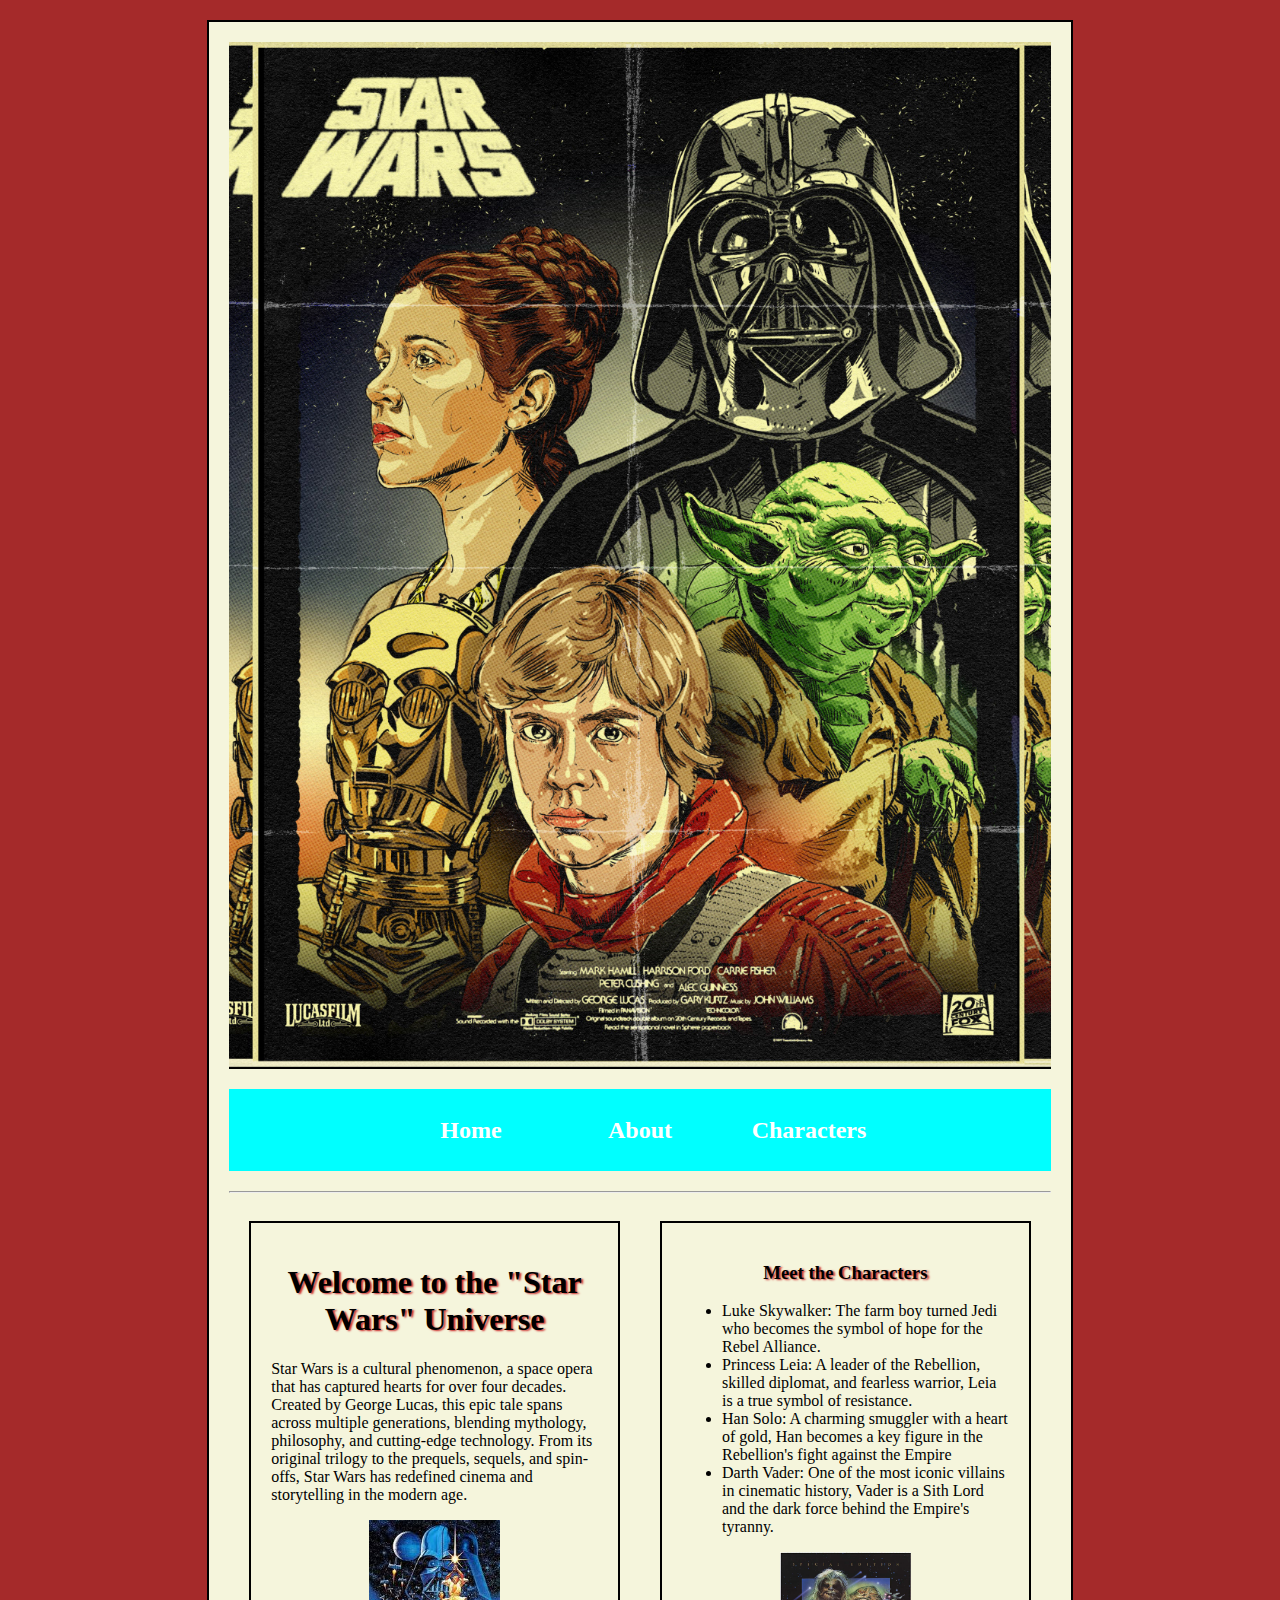
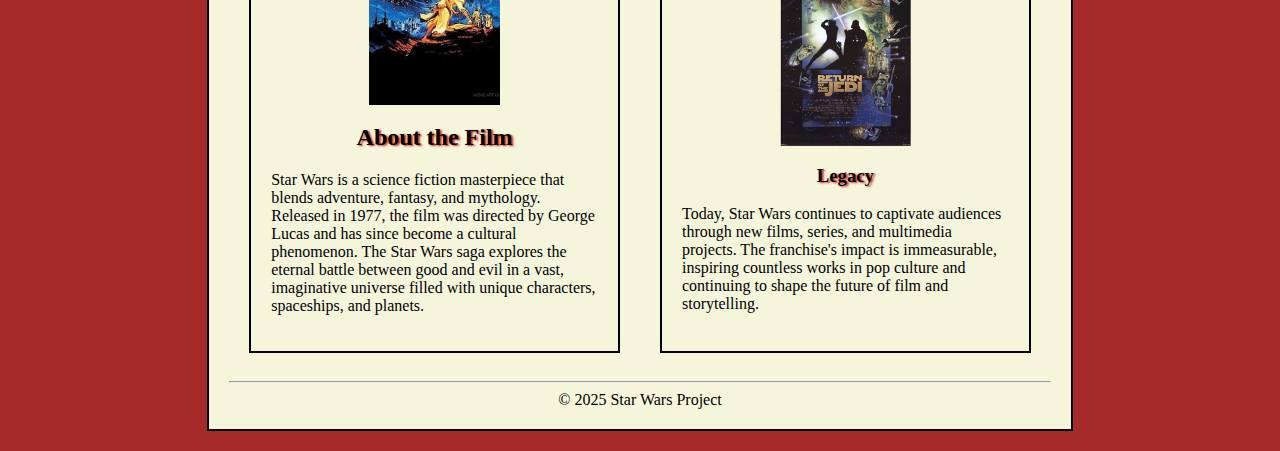
<file: adv_css/index.html>
<!DOCTYPE html>
<html lang="en">

<head>
    <meta charset="UTF-8">
    <meta name="viewport" content="width=device-width, initial-scale=1.0">
    <title>Star Wars</title>
    <link rel="stylesheet" href="css/styles.css">
</head>

<body>
<div id="container">
    <header>  
         <img id="banner" src="images/SW1.jpg" alt="Star Wars Header">
    </header>
    <nav>
        <ul>
            <li> <a href="index.html">Home</a></li>
            <li><a href="about.html">About</a></li>
            <li><a href="charecters.html">Characters</a></li>
        </ul>
    </nav>
    <hr>
    <main id="two_col">
        <section id="col1">
            <h1 class="heading_style">Welcome to the "Star Wars" Universe</h1>
            <p>Star Wars is a cultural phenomenon, a space opera that has captured hearts for over four decades. 
               Created by George Lucas, this epic tale spans across multiple generations, blending mythology, philosophy, and cutting-edge technology.
               From its original trilogy to the prequels, sequels, and spin-offs, Star Wars has redefined cinema and storytelling in the modern age.</p>
           
            <img class= "movie_post" src="images/SW2.jpg" alt="Star Wars image">

            <h2 class="heading_style">About the Film</h2>
            <p>Star Wars is a science fiction masterpiece that blends adventure, fantasy, and mythology. 
               Released in 1977, the film was directed by George Lucas and has since become a cultural phenomenon. 
               The Star Wars saga explores the eternal battle between good and evil in a vast, imaginative universe filled with unique 
               characters, spaceships, and planets.</p>
        </section>
        <aside id="col2">
            <h3 class="heading_style">Meet the Characters</h3>
            <ul>
                <li>Luke Skywalker: The farm boy turned Jedi who becomes the symbol of hope for the Rebel Alliance.</li>
                <li>Princess Leia: A leader of the Rebellion, skilled diplomat, and fearless warrior, Leia is a true symbol of resistance.</li>
                <li>Han Solo: A charming smuggler with a heart of gold, Han becomes a key figure in the Rebellion's fight against the Empire</li>
                <li>Darth Vader: One of the most iconic villains in cinematic history, Vader is a Sith Lord and the dark force behind the Empire's tyranny.</li>
            </ul>

            <img class= "movie_post" src="images/SW3.jpg" alt="Star Wars image">
        
            <h3 class="heading_style">Legacy</h3>
             <p>Today, Star Wars continues to captivate audiences through new films, series, and multimedia projects. 
                The franchise's impact is immeasurable, inspiring countless works in pop culture and continuing to 
                shape the future of film and storytelling.</p>
        </aside>
       

        
    </main>
    <hr>
    <footer>
        &copy; 2025 Star Wars Project 
    </footer>
 </div>
</body>

</html>
</file>
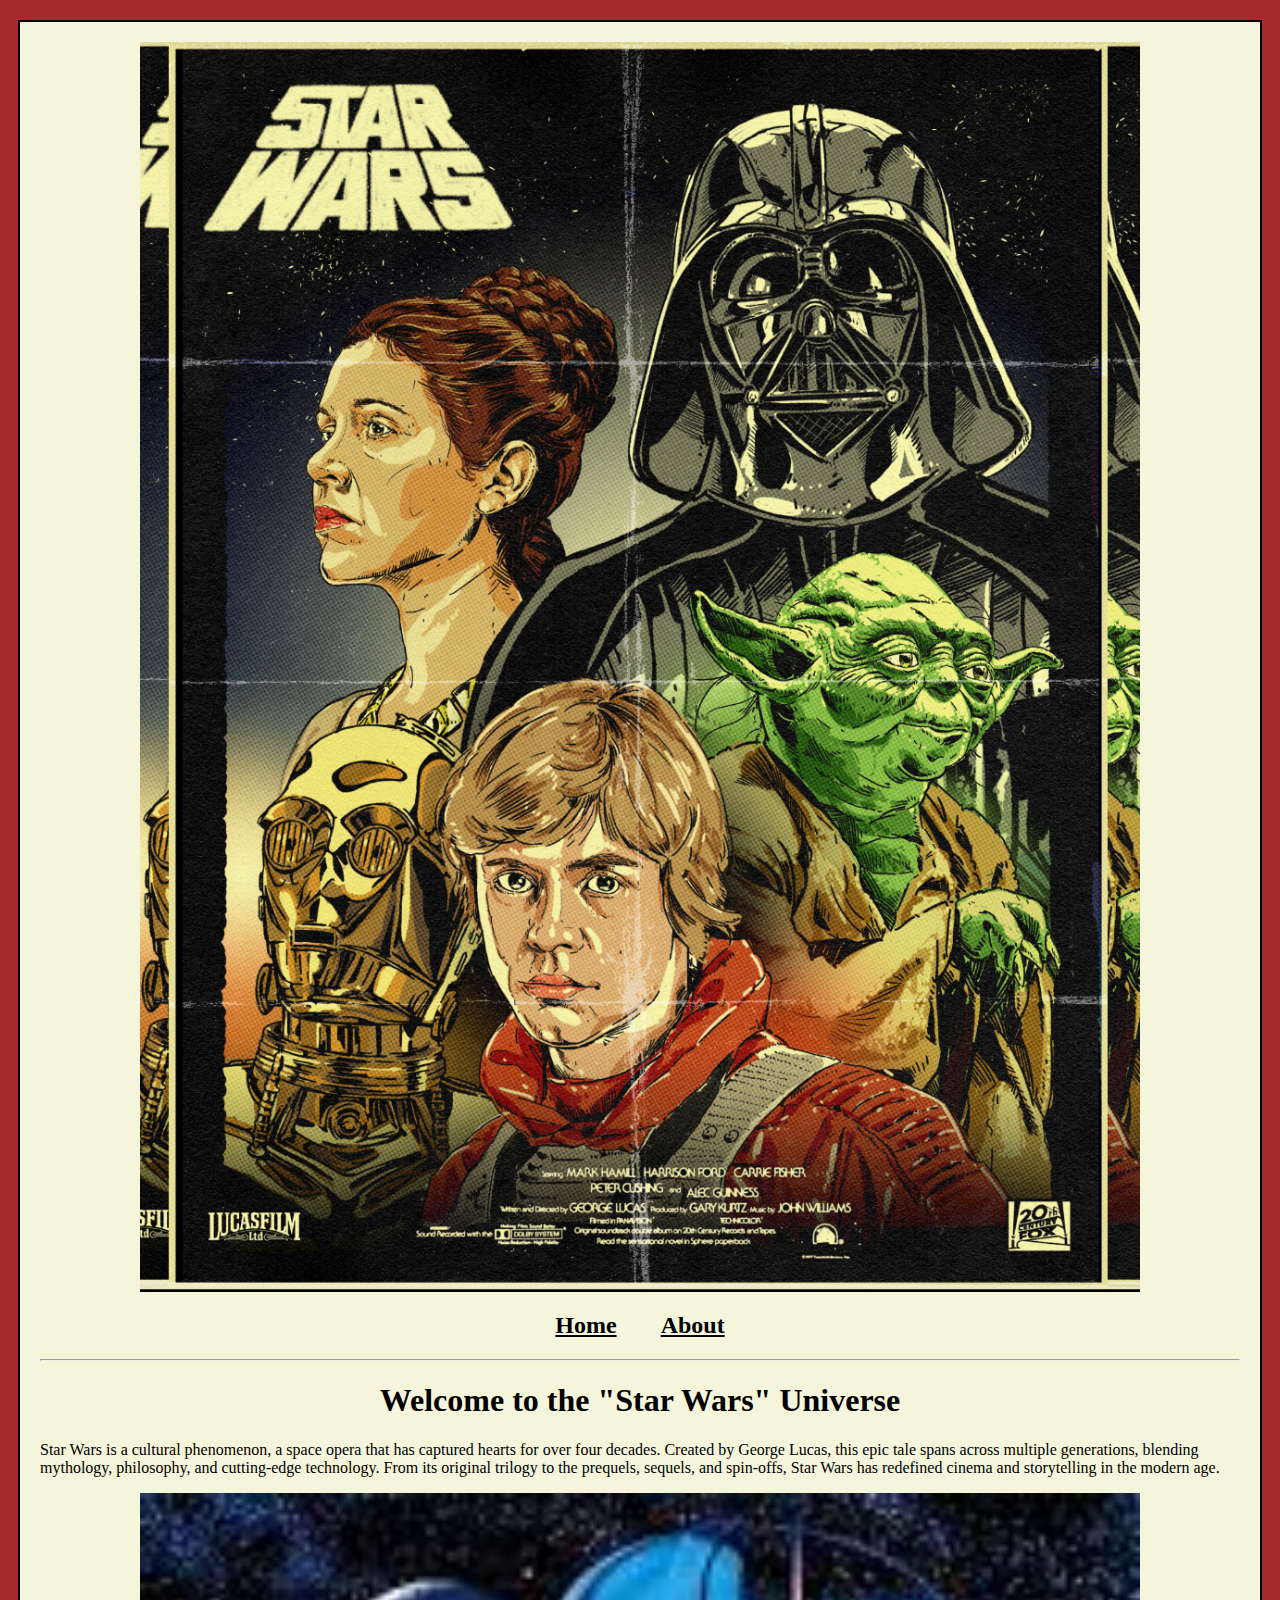
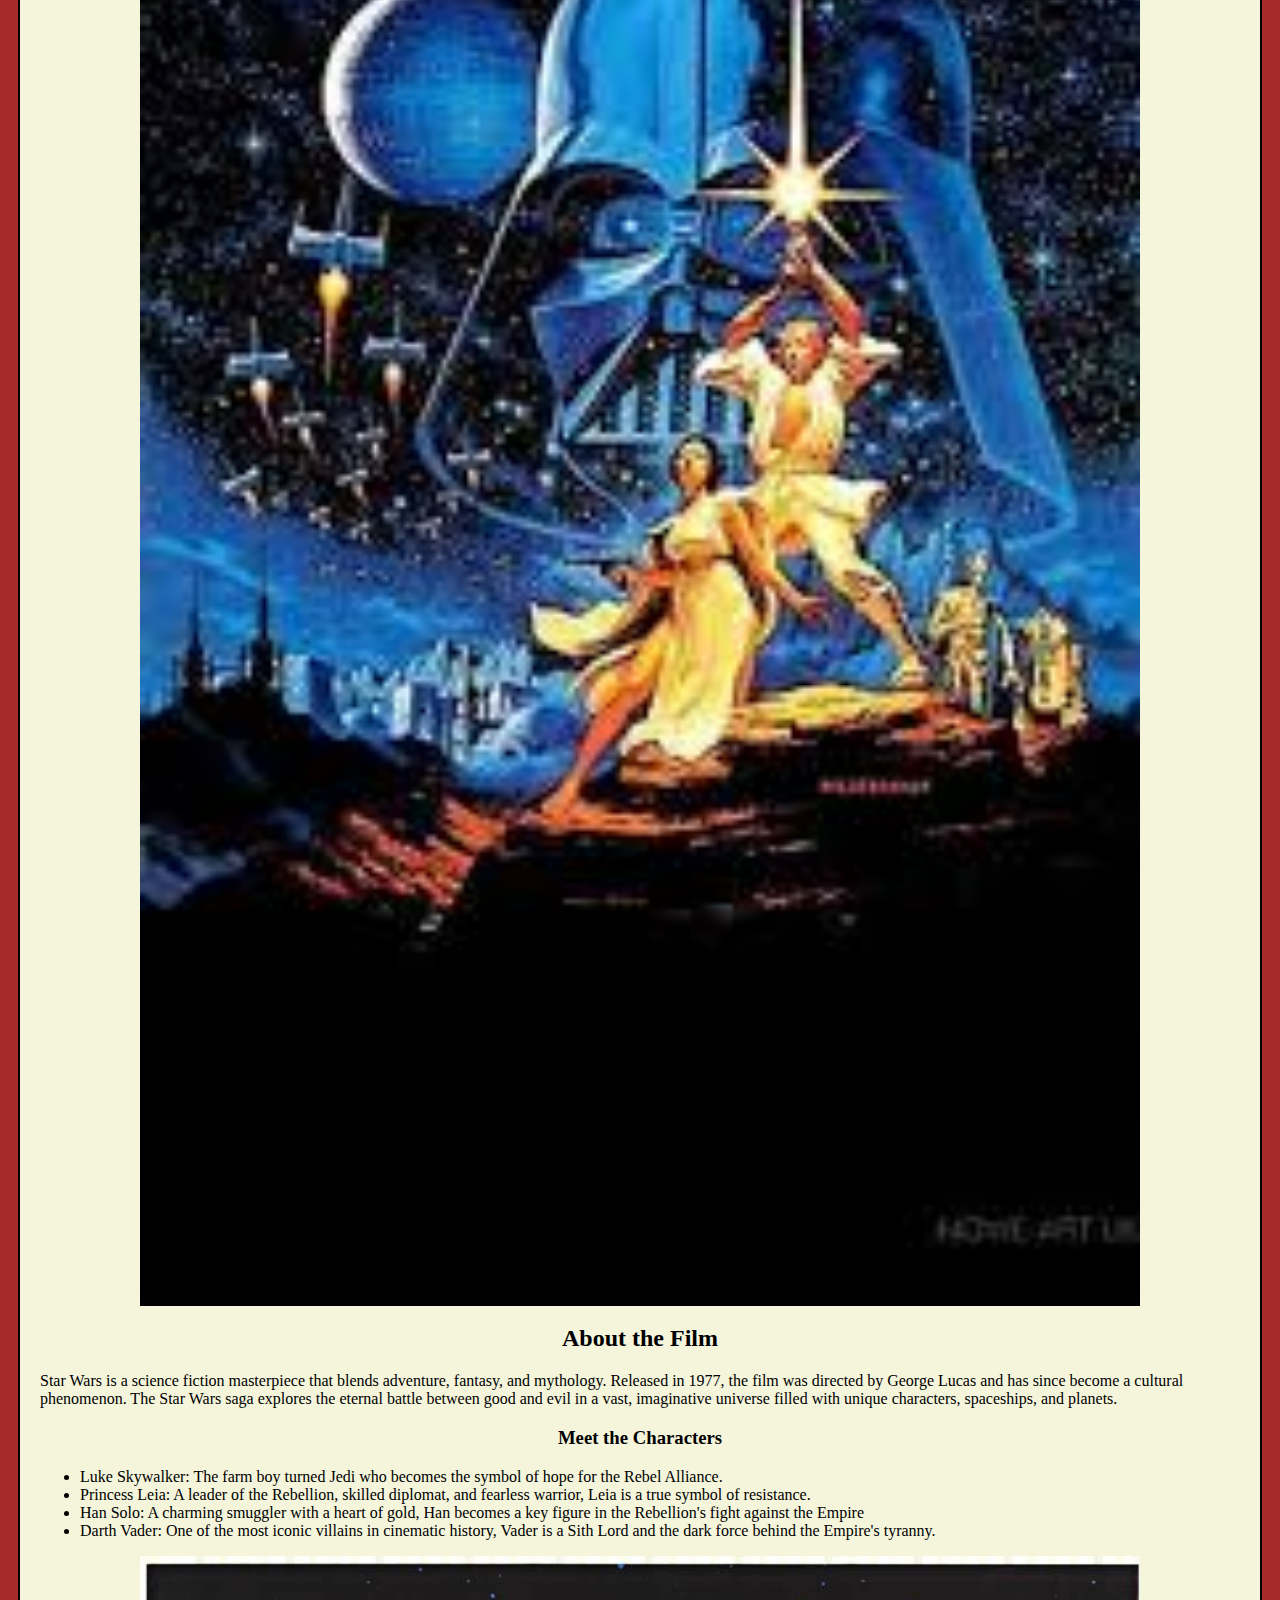
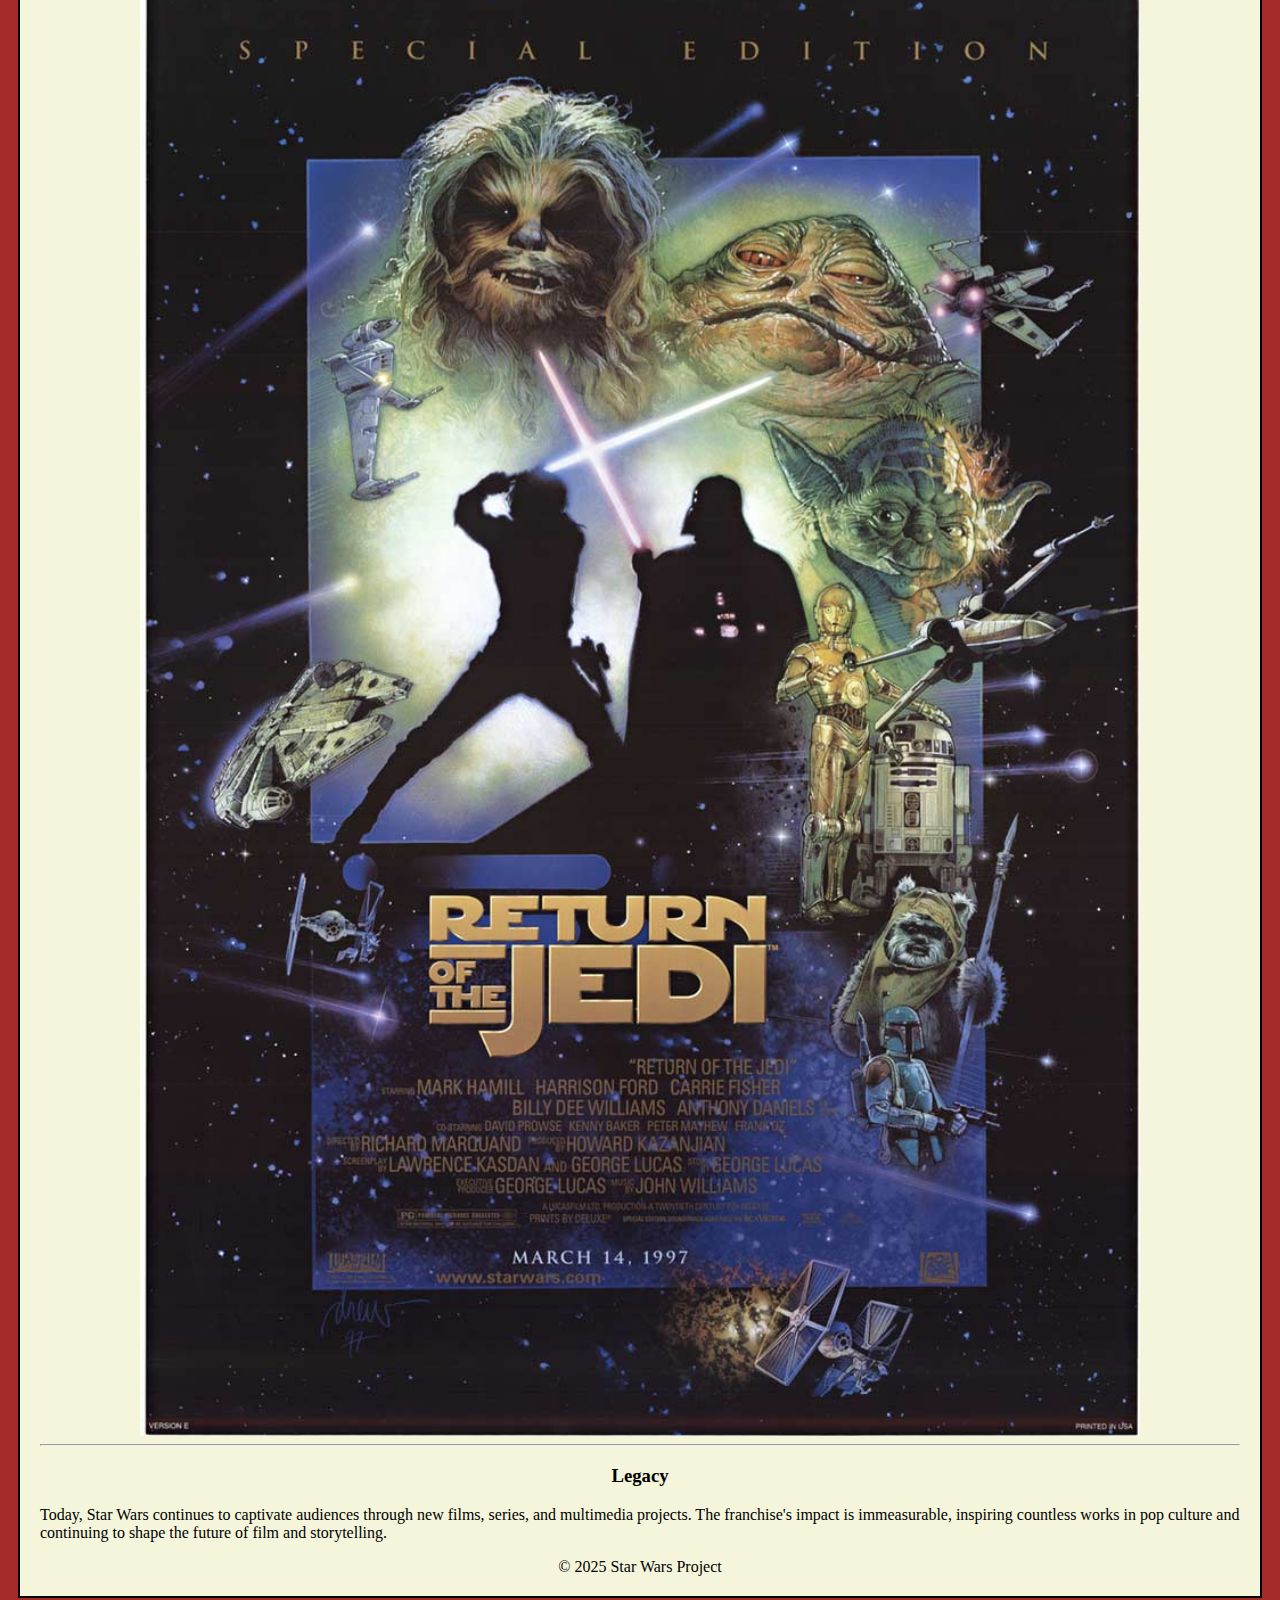
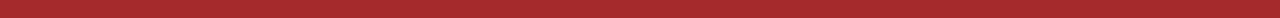
<file: HTML5_intro_to_css/index.html>
<!DOCTYPE html>
<html lang="en">

<head>
    <meta charset="UTF-8">
    <meta name="viewport" content="width=device-width, initial-scale=1.0">
    <title>Star Wars</title>
    <link rel="stylesheet" href="css/styles.css">
</head>

<body>
<div id="container">
    <header>  
         <img src="images/SW1.jpg" alt="Star Wars Header">
    </header>
     
    <nav>
        <a href="index.html">Home</a>
        <a href="about.html">About</a>

    </nav>
    <hr>
    <main>
        <h1>Welcome to the "Star Wars" Universe</h1>
        <p>Star Wars is a cultural phenomenon, a space opera that has captured hearts for over four decades. 
         Created by George Lucas, this epic tale spans across multiple generations, blending mythology, philosophy, and cutting-edge technology.
         From its original trilogy to the prequels, sequels, and spin-offs, Star Wars has redefined cinema and storytelling in the modern age.</p>
           
         <img src="images/SW2.jpg" alt="Star Wars image">

         <h2>About the Film</h2>
         <p>Star Wars is a science fiction masterpiece that blends adventure, fantasy, and mythology. 
            Released in 1977, the film was directed by George Lucas and has since become a cultural phenomenon. 
            The Star Wars saga explores the eternal battle between good and evil in a vast, imaginative universe filled with unique characters, spaceships, and planets.</p>

        <h3>Meet the Characters</h3>
        <ul>
            <li>Luke Skywalker: The farm boy turned Jedi who becomes the symbol of hope for the Rebel Alliance.</li>
            <li>Princess Leia: A leader of the Rebellion, skilled diplomat, and fearless warrior, Leia is a true symbol of resistance.</li>
            <li>Han Solo: A charming smuggler with a heart of gold, Han becomes a key figure in the Rebellion's fight against the Empire</li>
            <li>Darth Vader: One of the most iconic villains in cinematic history, Vader is a Sith Lord and the dark force behind the Empire's tyranny.</li>

        </ul>
        <img src="images/SW3.jpg" alt="Star Wars image">
        <hr>

        <h3>Legacy</h3>
        <p>Today, Star Wars continues to captivate audiences through new films, series, and multimedia projects. 
            The franchise's impact is immeasurable, inspiring countless works in pop culture and continuing to shape the future of film and storytelling.</p>
    </main>
    <footer>
        &copy; 2025 Star Wars Project 
    </footer>
 </div>
</body>

</html>
</file>
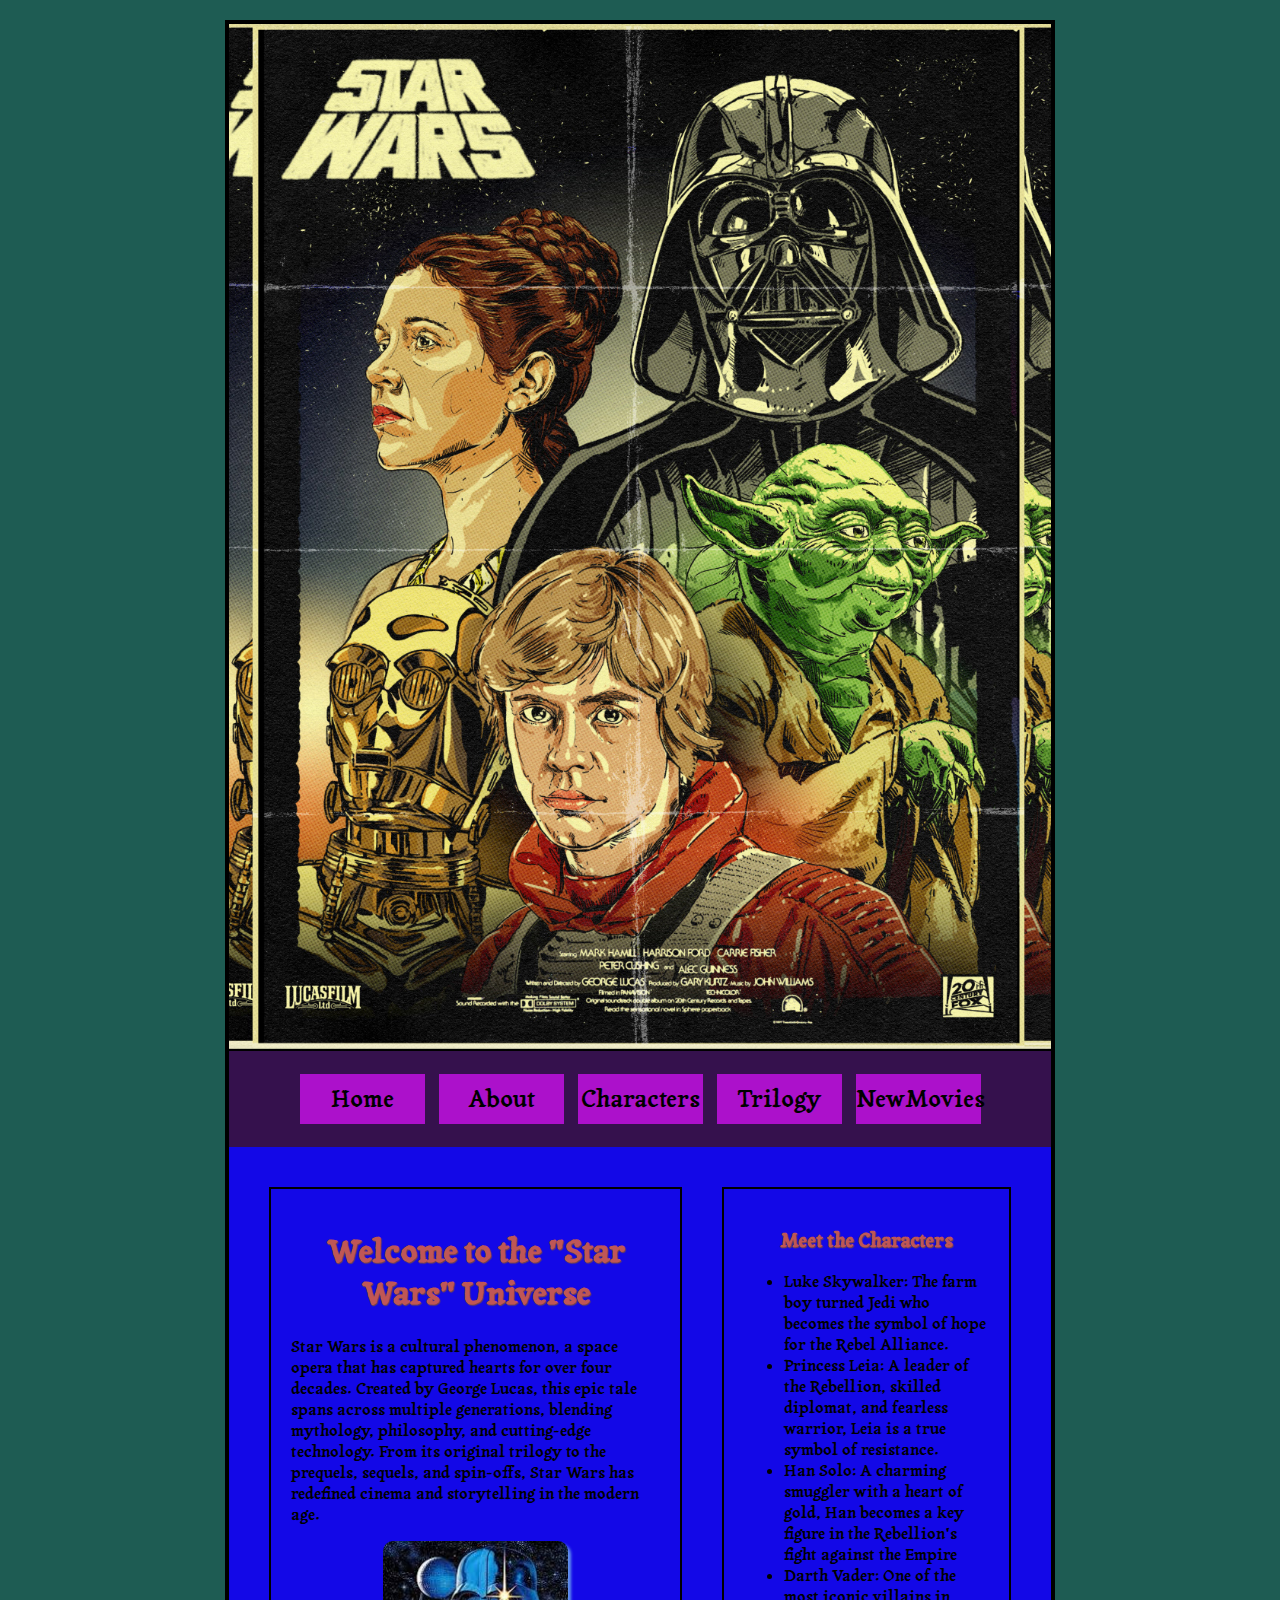
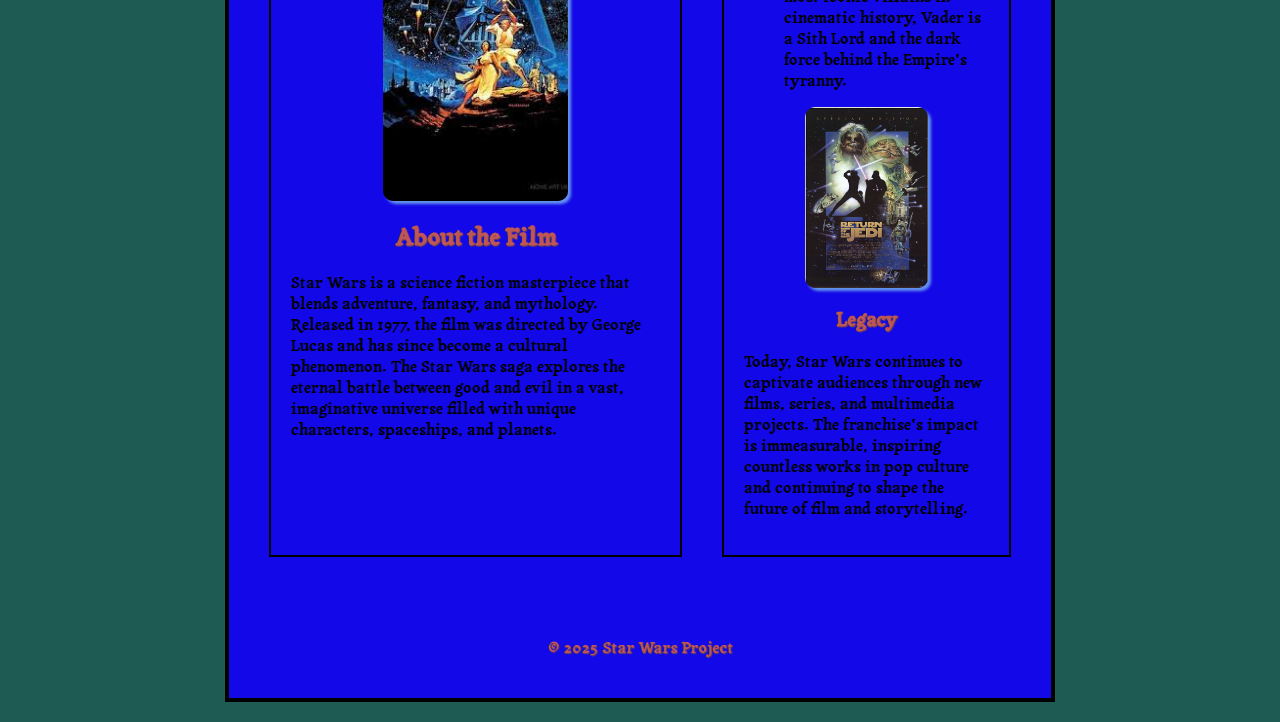
<file: responsive/index.html>
<!DOCTYPE html>
<html lang="en">

<head>
    <meta charset="UTF-8">
    <meta name="viewport" content="width=device-width, initial-scale=1.0">
    <title>Star Wars</title>
    <link rel="preconnect" href="https://fonts.googleapis.com">
<link rel="preconnect" href="https://fonts.gstatic.com" crossorigin>
<link href="https://fonts.googleapis.com/css2?family=Roboto:ital,wght@0,100..900;1,100..900&family=Tagesschrift&display=swap" rel="stylesheet">
    <link rel="stylesheet" href="css/styles.css">
    <link rel="icon" type="image/png" href="images/favicon.ico">
</head>

<body>
<div id="container">
    <header>  
         <img id="banner" src="images/SW1.jpg" alt="Star Wars Header">
    </header>
    <nav>
        <ul>
            <li> <a href="index.html">Home</a></li>
            <li><a href="about.html">About</a></li>
            <li><a href="charecters.html">Characters</a></li>
            <li><a href="trilogy.html">Trilogy</a></li>
            <li><a href="5.html">NewMovies</a></li>
        </ul>
    </nav>
    <hr>
    <main id="multi_col">
        <section class="col">
            <h1 class="heading_style">Welcome to the "Star Wars" Universe</h1>
            <p>Star Wars is a cultural phenomenon, a space opera that has captured hearts for over four decades. 
               Created by George Lucas, this epic tale spans across multiple generations, blending mythology, philosophy, and cutting-edge technology.
               From its original trilogy to the prequels, sequels, and spin-offs, Star Wars has redefined cinema and storytelling in the modern age.</p>
           
            <img class= "movie_post" src="images/SW2.jpg" alt="Star Wars image">

            <h2 class="heading_style">About the Film</h2>
            <p>Star Wars is a science fiction masterpiece that blends adventure, fantasy, and mythology. 
               Released in 1977, the film was directed by George Lucas and has since become a cultural phenomenon. 
               The Star Wars saga explores the eternal battle between good and evil in a vast, imaginative universe filled with unique 
               characters, spaceships, and planets.</p>
        </section>
        <aside class="col">
            <h3 class="heading_style">Meet the Characters</h3>
            <ul>
                <li>Luke Skywalker: The farm boy turned Jedi who becomes the symbol of hope for the Rebel Alliance.</li>
                <li>Princess Leia: A leader of the Rebellion, skilled diplomat, and fearless warrior, Leia is a true symbol of resistance.</li>
                <li>Han Solo: A charming smuggler with a heart of gold, Han becomes a key figure in the Rebellion's fight against the Empire</li>
                <li>Darth Vader: One of the most iconic villains in cinematic history, Vader is a Sith Lord and the dark force behind the Empire's tyranny.</li>
            </ul>

            <img class= "movie_post" src="images/SW3.jpg" alt="Star Wars image">
        
            <h3 class="heading_style">Legacy</h3>
             <p>Today, Star Wars continues to captivate audiences through new films, series, and multimedia projects. 
                The franchise's impact is immeasurable, inspiring countless works in pop culture and continuing to 
                shape the future of film and storytelling.</p>
        </aside>
       

        
    </main>
    <hr>
    <footer>
        &copy; 2025 Star Wars Project 
    </footer>
 </div>
</body>

</html>
</file>
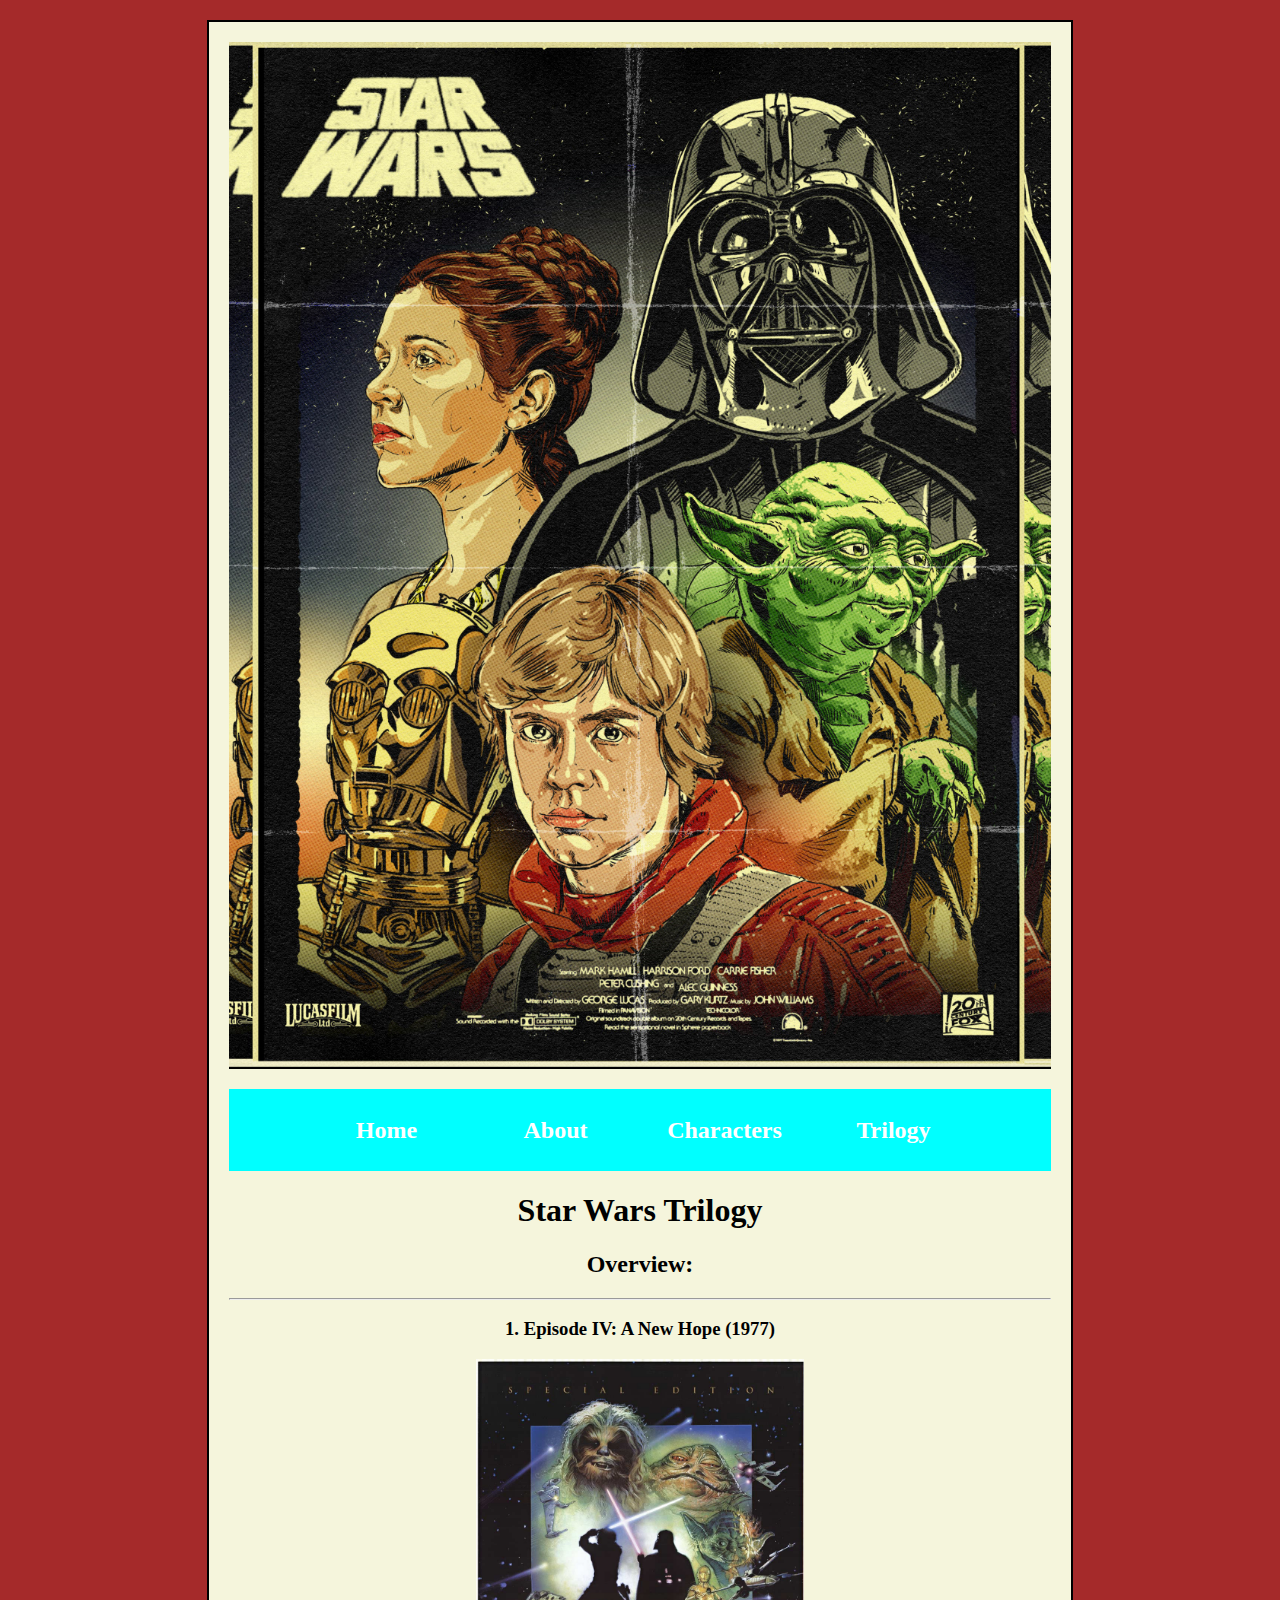
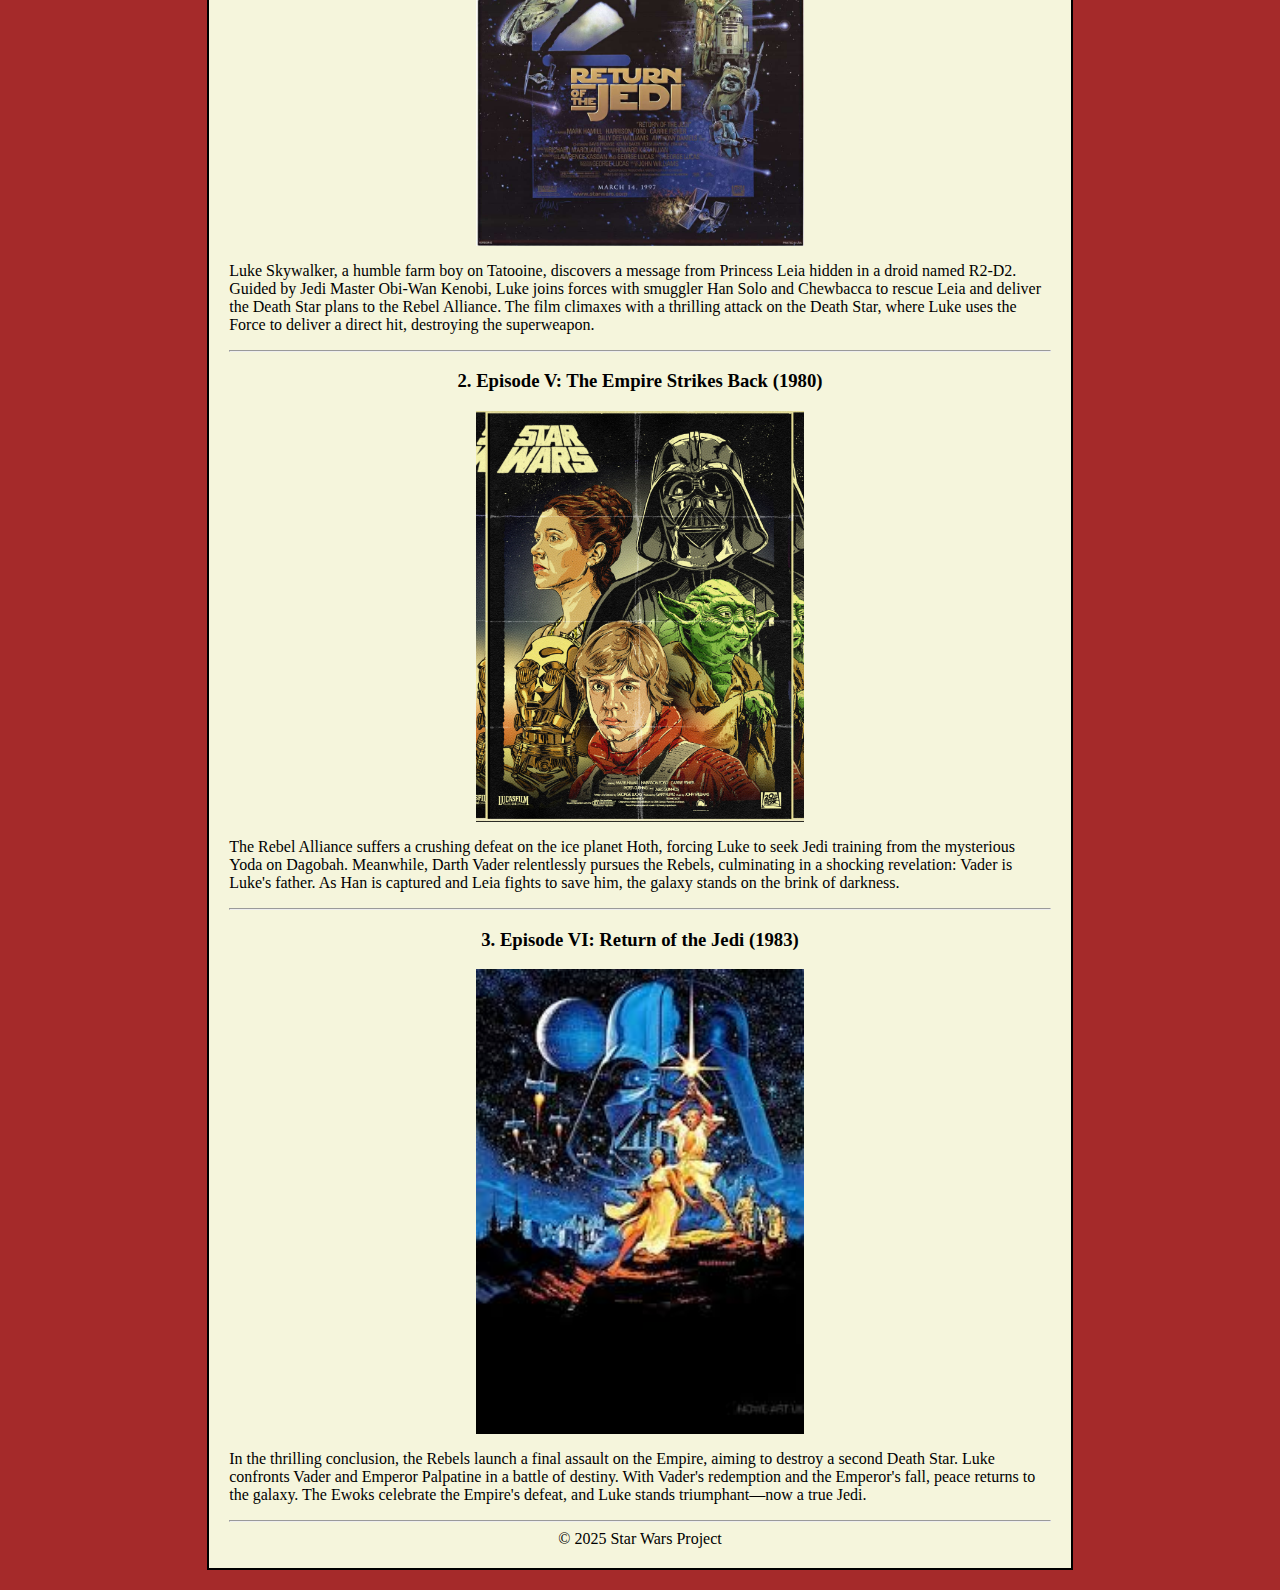
<file: adv_css/5.html>
<!DOCTYPE html>
<html lang="en">
<head>
    <meta charset="UTF-8">
    <meta name="viewport" content="width=device-width, initial-scale=1.0">
    <title>Star Wars: Trilogy</title>
    <link rel="stylesheet" href="css/styles.css">
</head>
<body>
   <div id="container">
    <header>
        <img id="banner" src="images/SW1.jpg" alt="Star Wars Header">
    </header>
    <nav>
        <ul>
            <li> <a href="index.html">Home</a></li>
            <li><a href="about.html">About</a></li>
            <li><a href="charecters.html">Characters</a></li>
            <li><a href="trilogy.html">Trilogy</a></li>
        
        </ul>
    </nav>
    <main>
         <h1>Star Wars Trilogy</h1>

         <h2>Overview:</h2>
         <hr>
         <section id="multi_col">
            <div class="col">
               <h3>1. Episode IV: A New Hope (1977)</h3>
         <img class="movie_post" src="images/SW3.jpg" alt="StarWarsNewHope">
         <p>Luke Skywalker, a humble farm boy on Tatooine, discovers a message from Princess Leia hidden
             in a droid named R2-D2. Guided by Jedi Master Obi-Wan Kenobi, Luke joins forces with smuggler 
             Han Solo and Chewbacca to rescue Leia and deliver the Death Star plans to the Rebel Alliance. 
             The film climaxes with a thrilling attack on the Death Star,
             where Luke uses the Force to deliver a direct hit, destroying the superweapon.</p>  
            </div>
            <hr>
             <div class="col">
               <h3>2. Episode V: The Empire Strikes Back (1980)</h3>   
          <img class="movie_post" src="images/SW1.jpg" alt="EpisodeV:TheEmpireStrikesBack1980">
          <p>The Rebel Alliance suffers a crushing defeat on the ice planet Hoth, forcing Luke to seek 
            Jedi training from the mysterious Yoda on Dagobah. Meanwhile, Darth Vader relentlessly pursues the Rebels, 
            culminating in a shocking revelation: Vader is Luke's father. 
            As Han is captured and Leia fights to save him, the galaxy stands on the brink of darkness.</p> 
             </div>
             <hr>
            <div class="col">
              <h3>3. Episode VI: Return of the Jedi (1983)</h3>
            <img class="movie_post" src="images/SW2.jpg" alt="EpisodeVI:ReturnoftheJedi1983">
            <p>In the thrilling conclusion, the Rebels launch a final assault on the Empire, aiming to destroy a second Death Star. 
                Luke confronts Vader and Emperor Palpatine in a battle of destiny. With Vader's redemption and the Emperor's fall, 
                peace returns to the galaxy. 
                The Ewoks celebrate the Empire's defeat, and Luke stands triumphant—now a true Jedi.</p>  
            </div>
             
         </section>

        
            
            
              

               


    </main>
    <hr>
    <footer> &copy; 2025 Star Wars Project </footer>
   </div> 
</body>
</html>
</file>
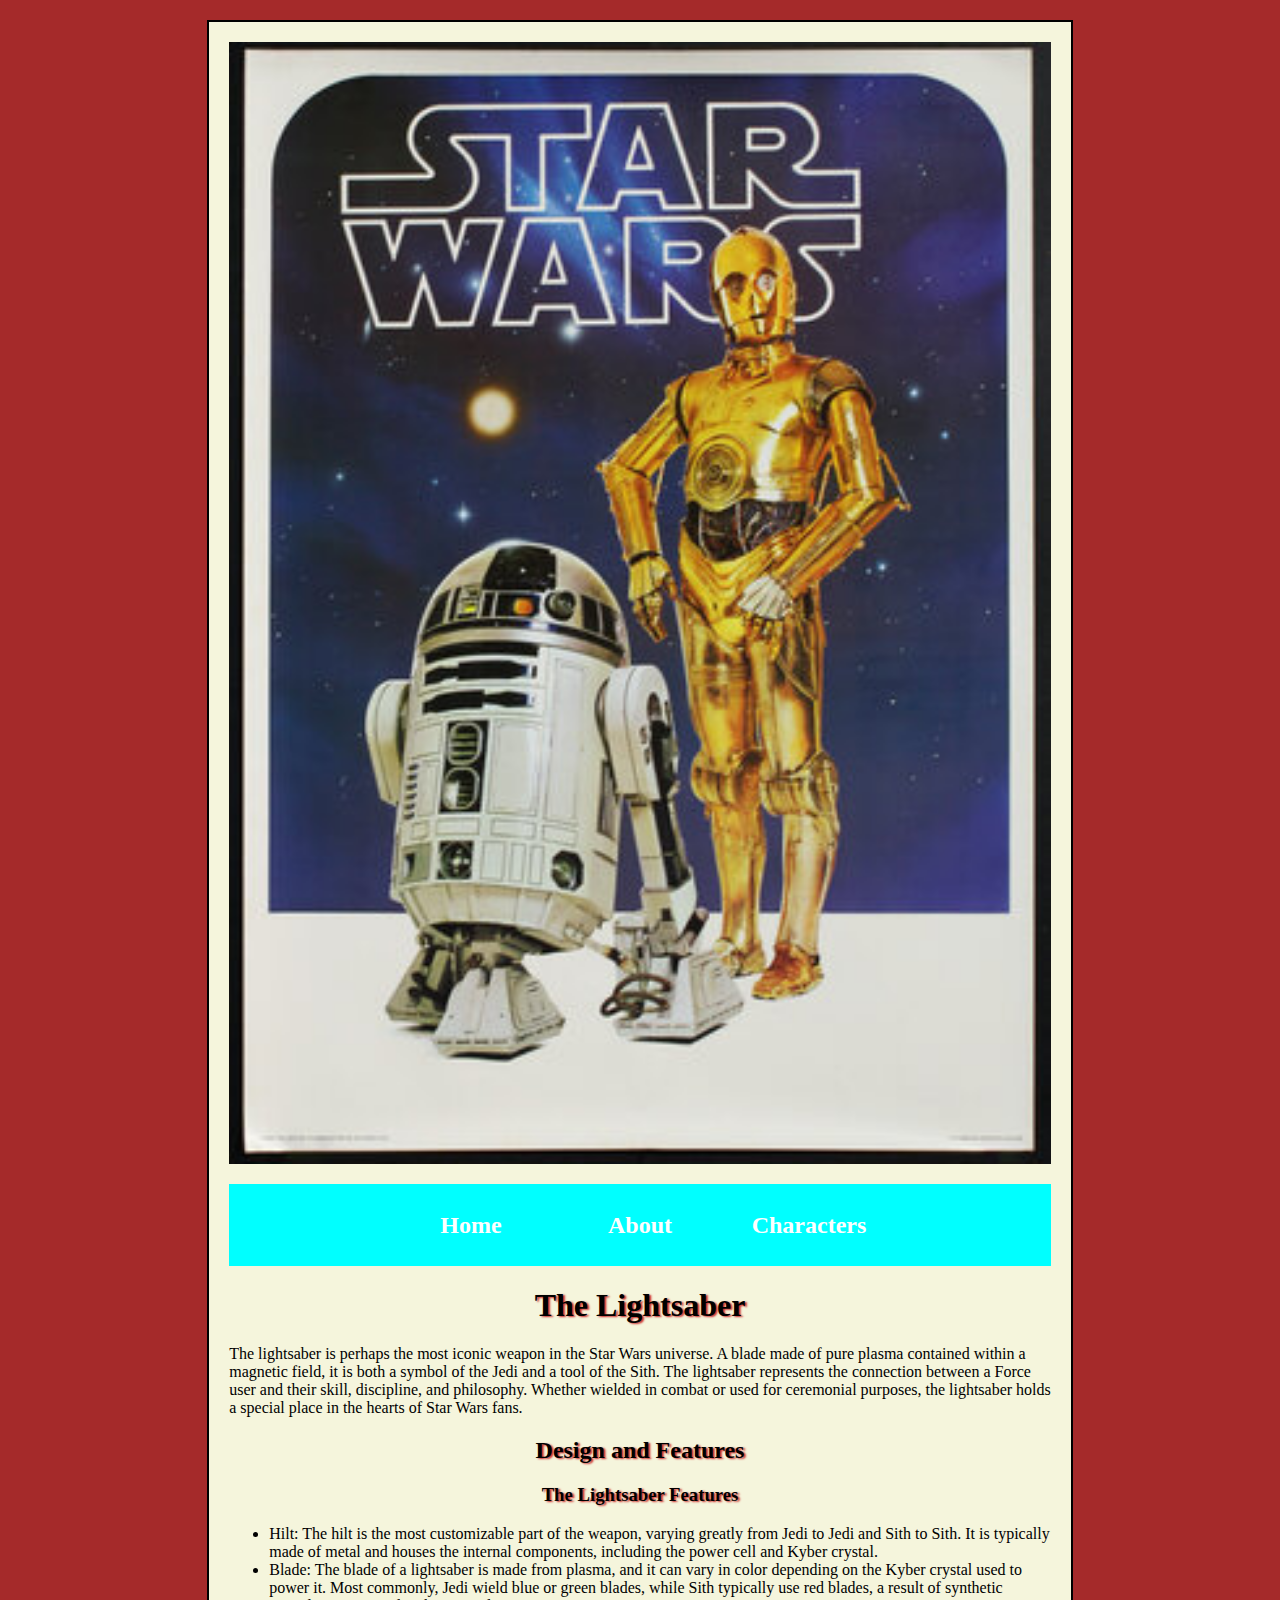
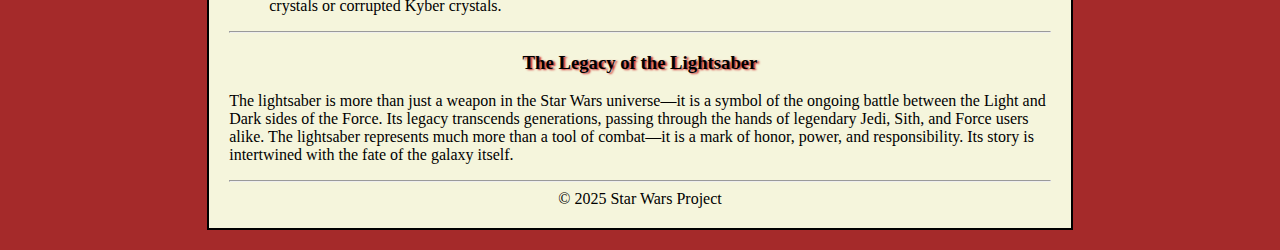
<file: adv_css/about.html>
<!DOCTYPE html>
<html lang="en">
<head>
    <meta charset="UTF-8">
    <meta name="viewport" content="width=device-width, initial-scale=1.0">
    <title>Star Wars</title>
    <link rel="stylesheet" href="css/styles.css">
</head>
<body>
    <div id="container">
        <header>
            <img id="banner" src="images/SW4.jpg" alt="Star Wars Movie Poster">
        </header>
        <nav>
            <ul>
                <li> <a href="index.html">Home</a></li>
                <li><a href="about.html">About</a></li>
                <li><a href="charecters.html">Characters</a></li>
            </ul>
        </nav>
        <main>
            <h1 class="heading_style">The Lightsaber</h1>
            <p>The lightsaber is perhaps the most iconic weapon in the Star Wars universe. 
                A blade made of pure plasma contained within a magnetic field, it is both a symbol of the Jedi and a tool of the Sith. 
                The lightsaber represents the connection between a Force user and their skill, discipline, and philosophy. 
                Whether wielded in combat or used for ceremonial purposes, the lightsaber holds a special place in the hearts of Star Wars fans.</p>
            <h2 class="heading_style">Design and Features</h2>
            <h3 class="heading_style">The Lightsaber Features</h3>
            <ul>
                <li>Hilt: The hilt is the most customizable part of the weapon, varying greatly from Jedi to Jedi and Sith to Sith. 
                    It is typically made of metal and houses the internal components, including the power cell and Kyber crystal.</li>
                <li>Blade: The blade of a lightsaber is made from plasma, and it can vary in color depending on the Kyber crystal used to power it. 
                    Most commonly, Jedi wield blue or green blades, while Sith typically use red blades, a result of synthetic crystals or corrupted Kyber crystals.</li>
            </ul>
            <hr>
            <h3 class="heading_style">The Legacy of the Lightsaber</h3>
            <p>The lightsaber is more than just a weapon in the Star Wars universe—it is a symbol of the ongoing battle between the Light and Dark sides of the Force. 
                Its legacy transcends generations, passing through the hands of legendary Jedi, Sith, and Force users alike. 
                The lightsaber represents much more than a tool of combat—it is a mark of honor, power, and responsibility. Its story is intertwined with the fate of the galaxy itself.</p>
            <hr>
            </main>
        <footer>&copy; 2025 Star Wars Project</footer>
    </div>
</body>

</html>
</file>
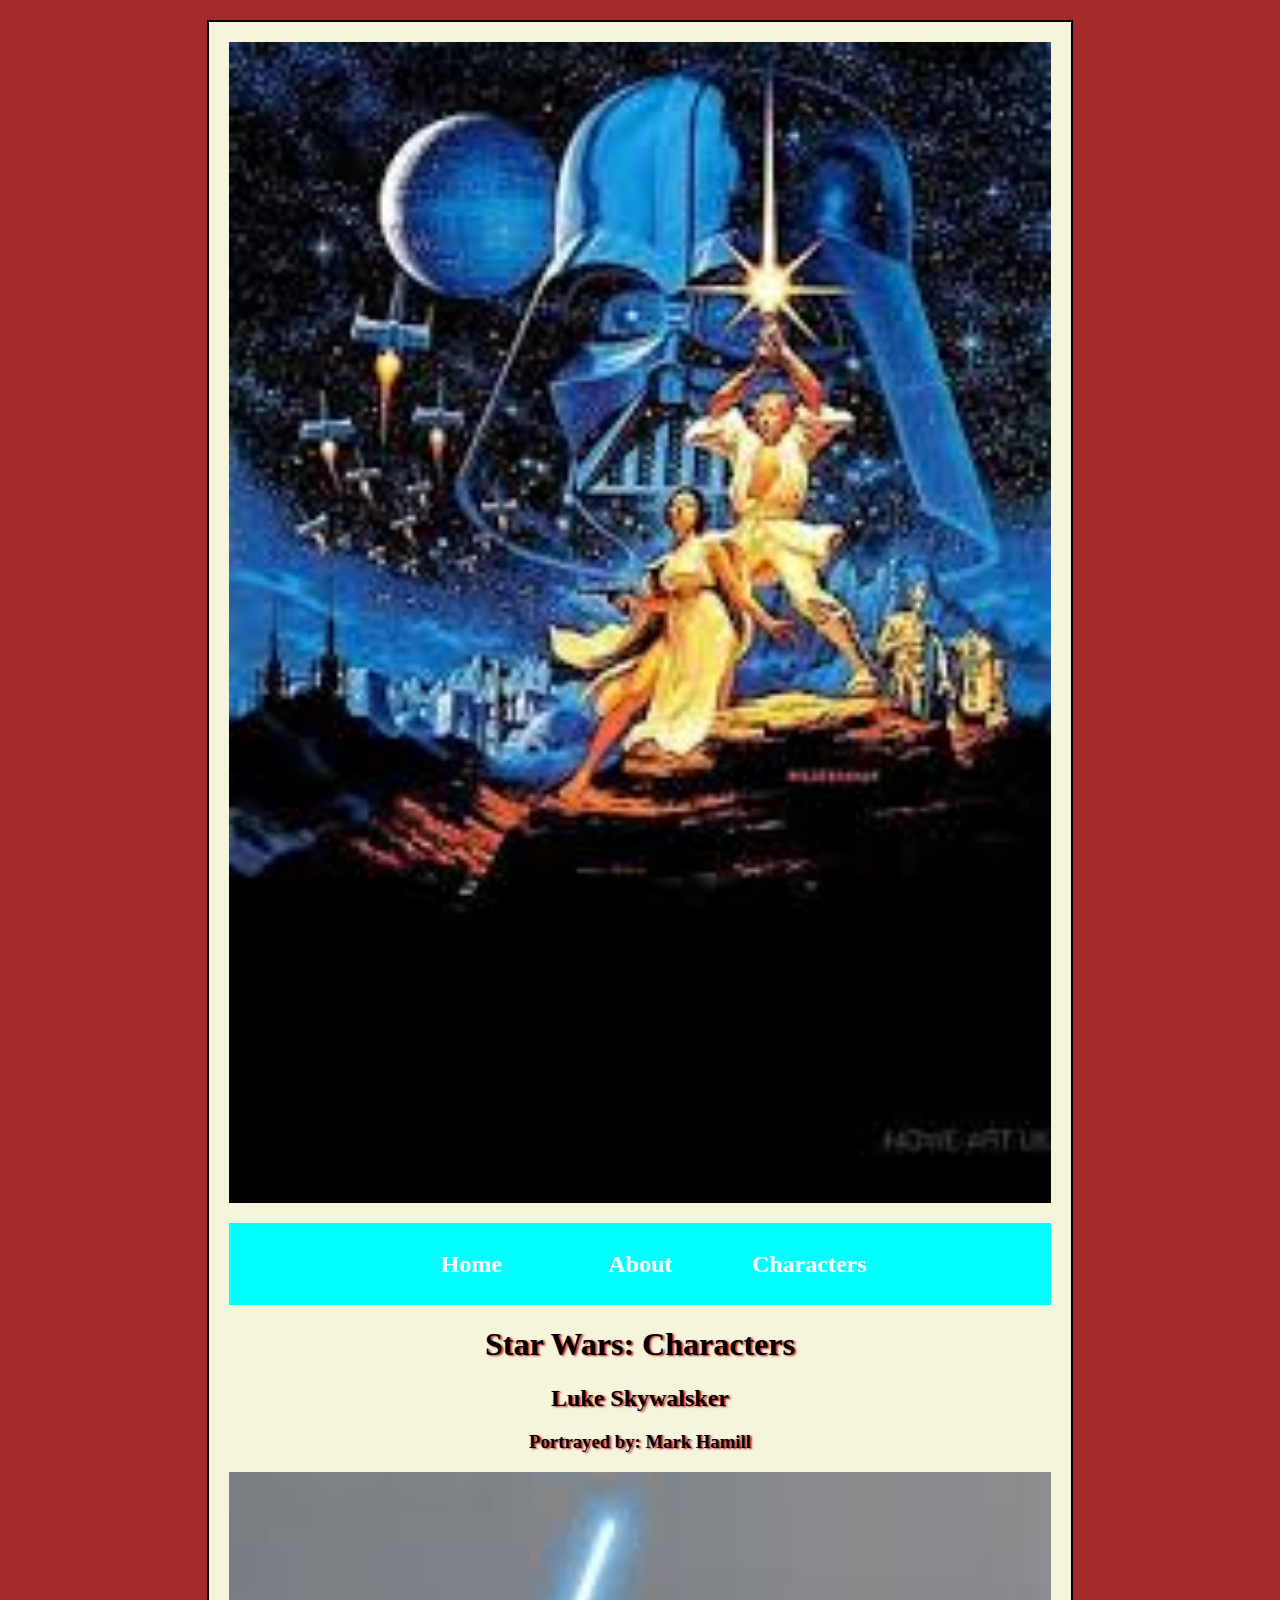
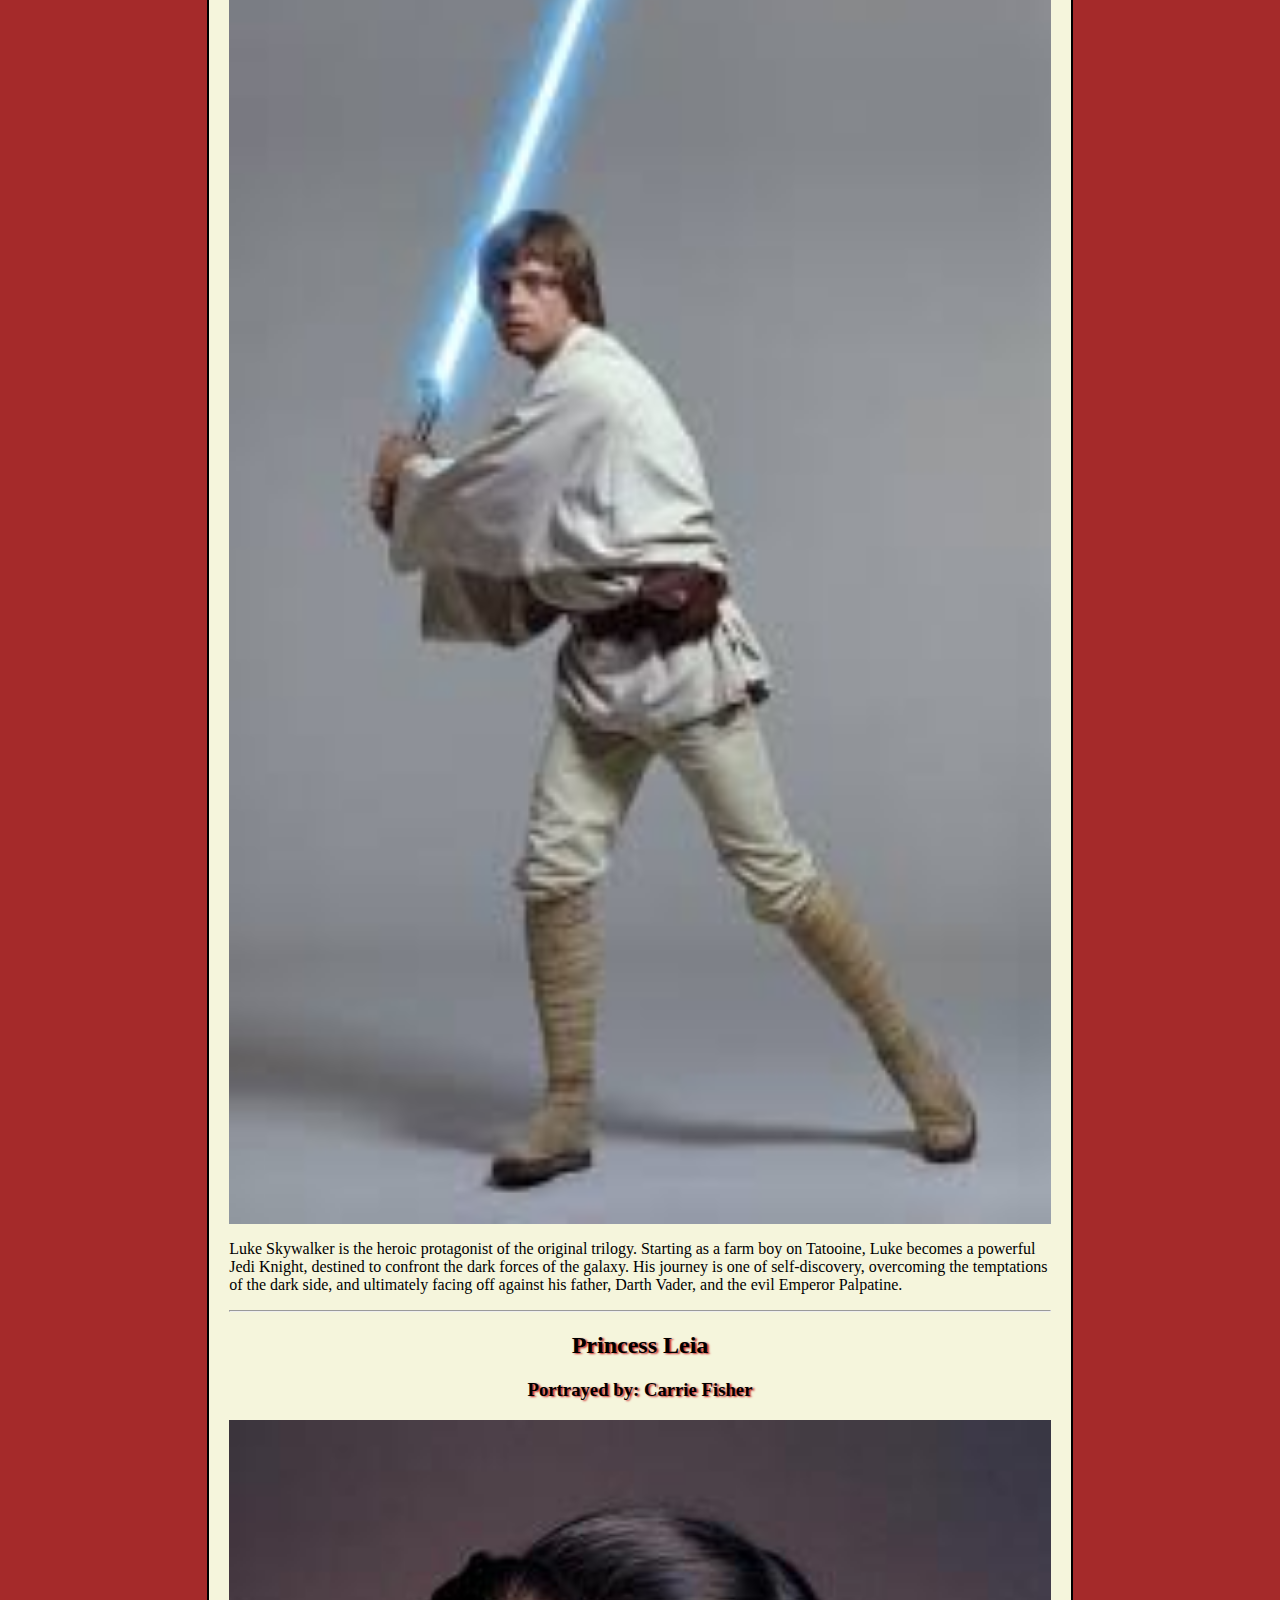
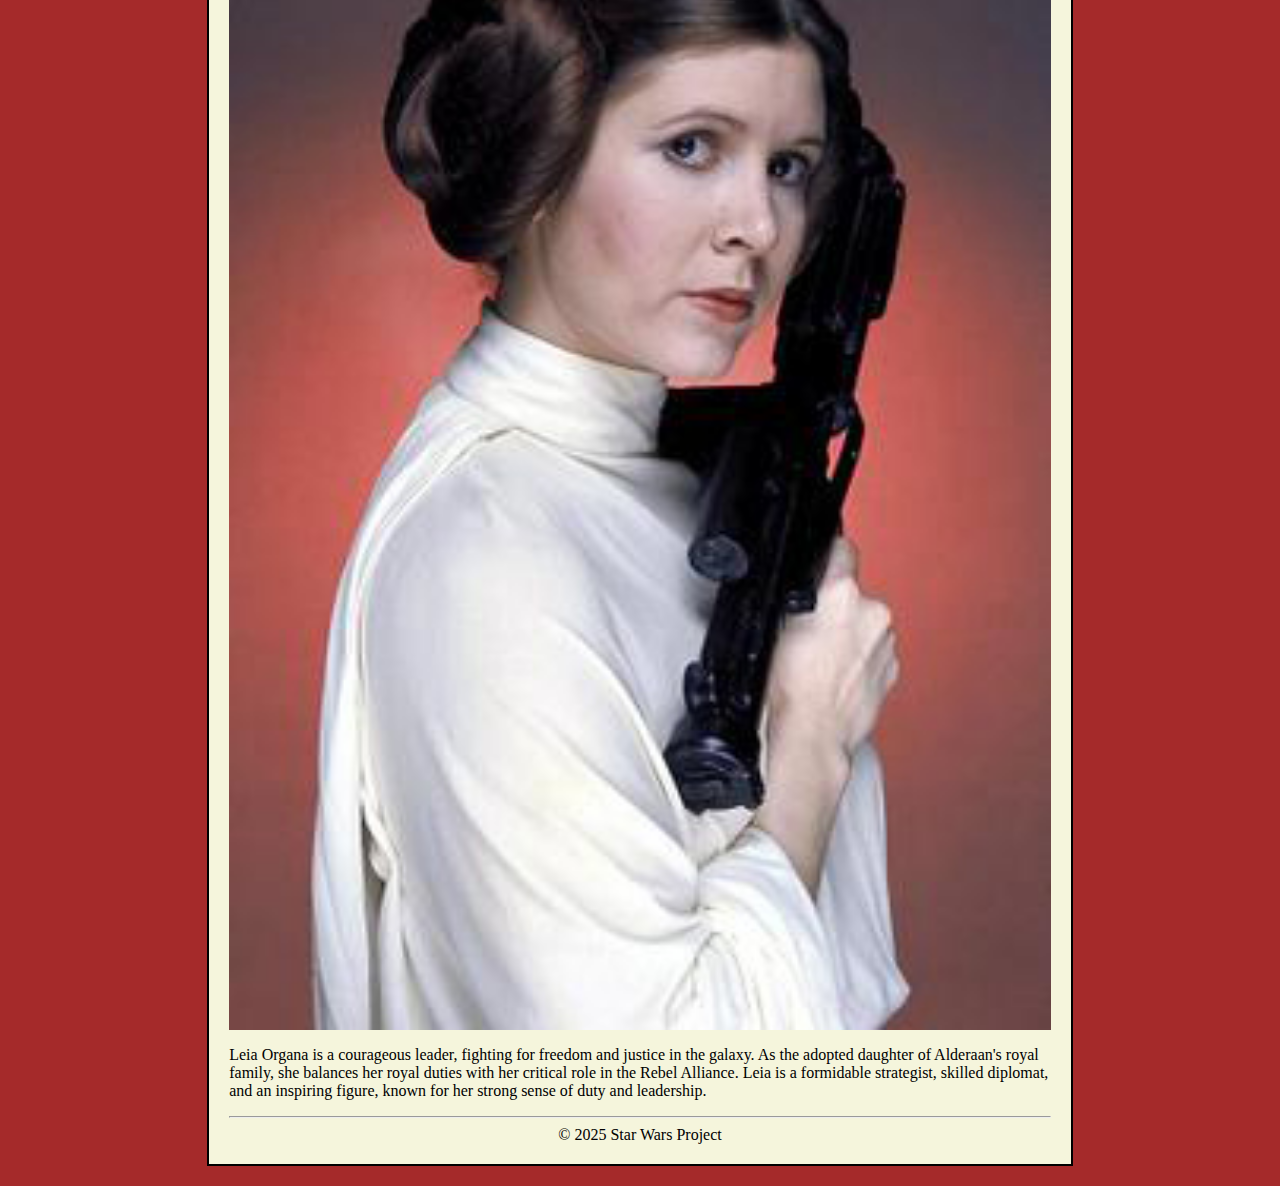
<file: adv_css/charecters.html>
<!DOCTYPE html>
<html lang="en">
<head>
    <meta charset="UTF-8">
    <meta name="viewport" content="width=device-width, initial-scale=1.0">
    <title>Star Wars: Characters</title>
    <link rel="stylesheet" href="css/styles.css">
</head>
<body>
   <div id="container">
    <header>
        <img id="banner" src="images/SW2.jpg" alt="Star Wars Header">
    </header>
    <nav>
        <ul>
            <li> <a href="index.html">Home</a></li>
            <li><a href="about.html">About</a></li>
            <li><a href="charecters.html">Characters</a></li>
        </ul>
    </nav>
    <main>
        <h1 class="heading_style">Star Wars: Characters</h1>

        <h2 class="heading_style">Luke Skywalsker</h2>

        <h3 class="heading_style">Portrayed by: Mark Hamill</h3>

        <img src="images/Luke.jpeg" alt="Luke Skywalker">

        <p>Luke Skywalker is the heroic protagonist of the original trilogy. 
            Starting as a farm boy on Tatooine, Luke becomes a powerful Jedi Knight, 
            destined to confront the dark forces of the galaxy. His journey is one of self-discovery, 
            overcoming the temptations of the dark side, and ultimately facing off against his father, Darth Vader, 
            and the evil Emperor Palpatine.</p>

            <hr>

            <h2 class="heading_style">Princess Leia</h2>
            <h3 class="heading_style">Portrayed by: Carrie Fisher</h3>

             <img src="images/Leia.jpg" alt="Princess Leia">

            <p>Leia Organa is a courageous leader, fighting for freedom and justice in the galaxy. 
                As the adopted daughter of Alderaan's royal family, she balances her royal duties 
                with her critical role in the Rebel Alliance. 
                Leia is a formidable strategist, skilled diplomat, and an inspiring figure, 
                known for her strong sense of duty and leadership.</p>
    </main>
    <hr>
    <footer>&copy; 2025 Star Wars Project </footer>

    </div>

</body>

</html>
</file>
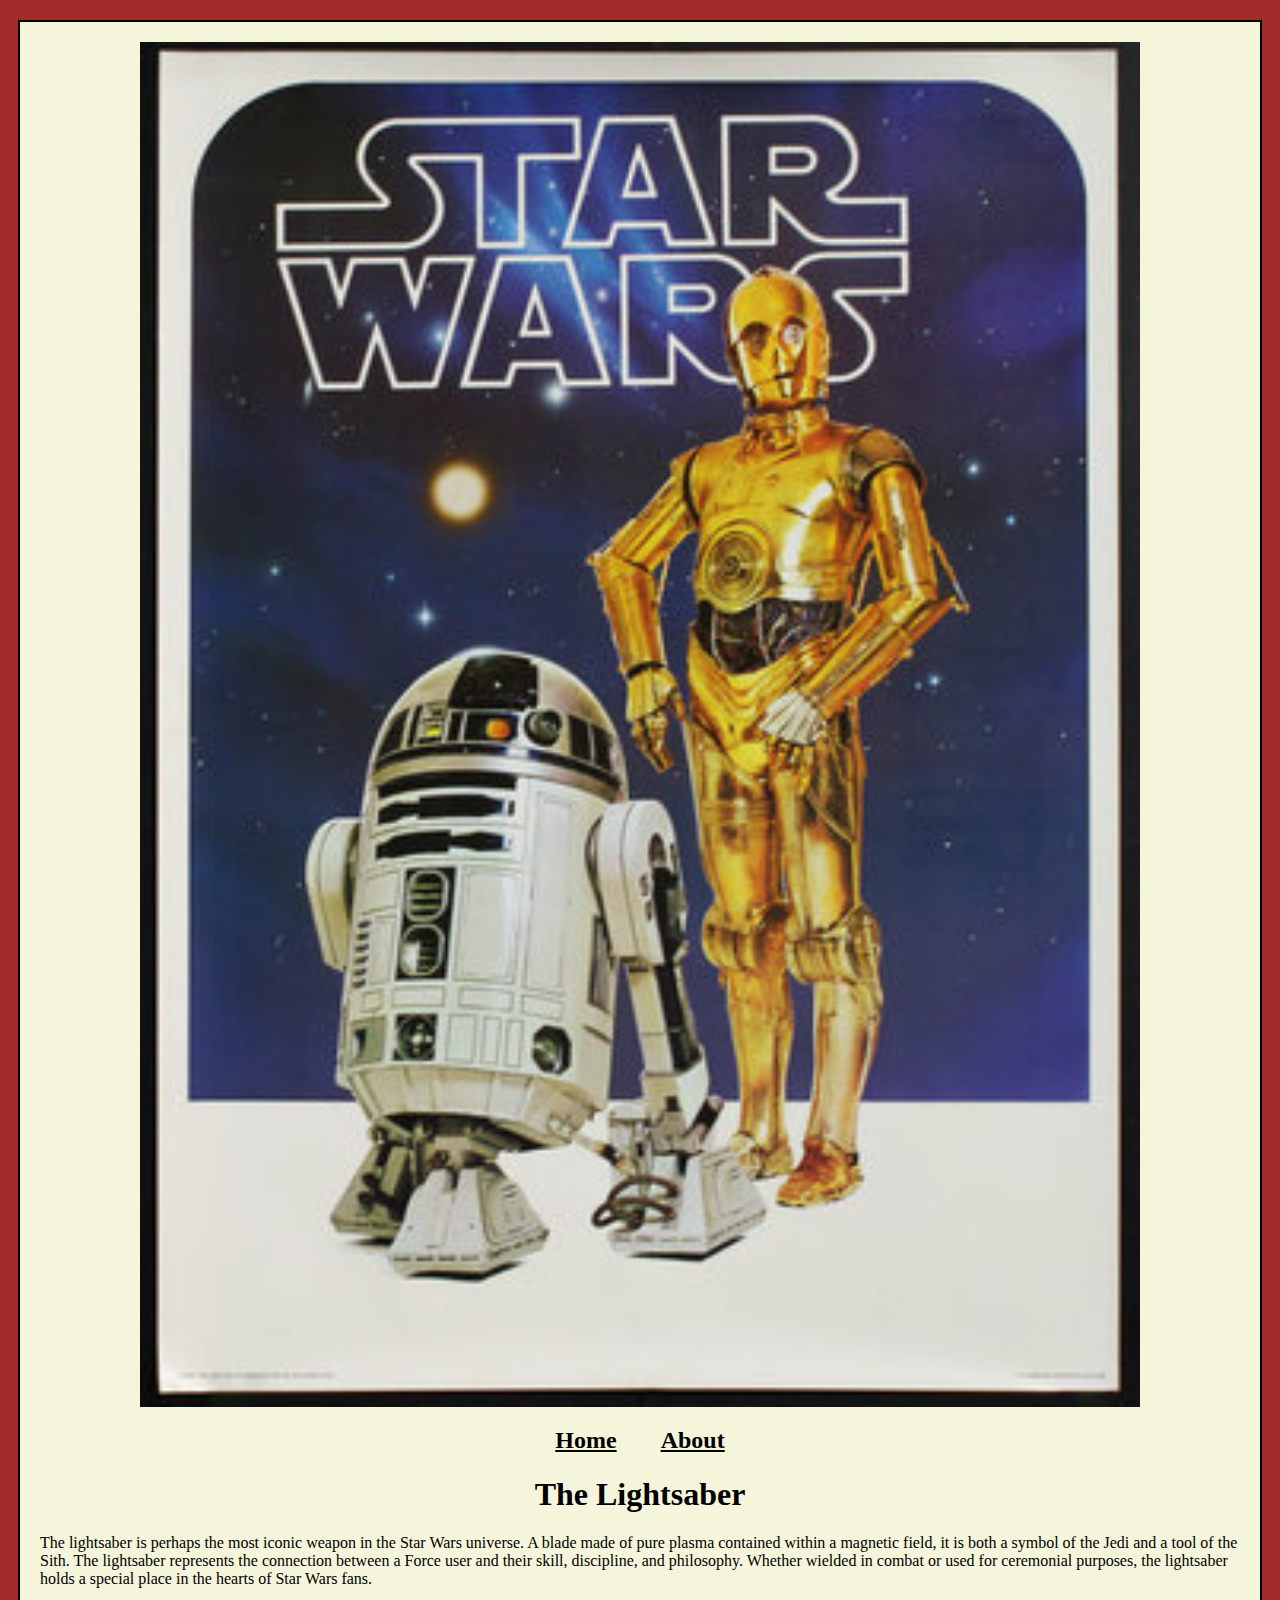
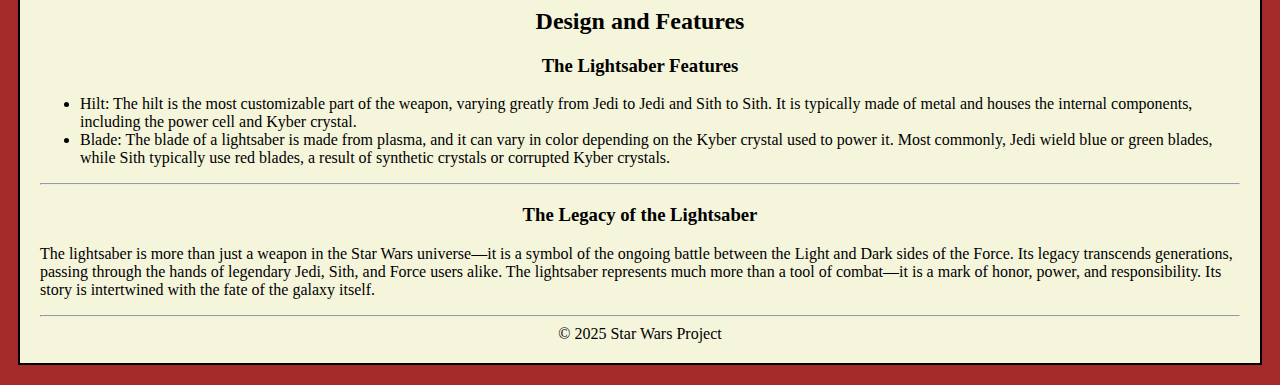
<file: HTML5_intro_to_css/about.html>
<!DOCTYPE html>
<html lang="en">
<head>
    <meta charset="UTF-8">
    <meta name="viewport" content="width=device-width, initial-scale=1.0">
    <title>Star Wars</title>
    <link rel="stylesheet" href="css/styles.css">
</head>
<body>
    <div id="container">
        <header>
            <img src="images/SW4.jpg" alt="Star Wars Movie Poster">
        </header>
        <nav>
            <a href="index.html">Home</a>
            <a href="about.html">About</a>
        </nav>
        <main>
            <h1>The Lightsaber</h1>
            <p>The lightsaber is perhaps the most iconic weapon in the Star Wars universe. 
                A blade made of pure plasma contained within a magnetic field, it is both a symbol of the Jedi and a tool of the Sith. 
                The lightsaber represents the connection between a Force user and their skill, discipline, and philosophy. 
                Whether wielded in combat or used for ceremonial purposes, the lightsaber holds a special place in the hearts of Star Wars fans.</p>
            <h2>Design and Features</h2>
            <h3>The Lightsaber Features</h3>
            <ul>
                <li>Hilt: The hilt is the most customizable part of the weapon, varying greatly from Jedi to Jedi and Sith to Sith. 
                    It is typically made of metal and houses the internal components, including the power cell and Kyber crystal.</li>
                <li>Blade: The blade of a lightsaber is made from plasma, and it can vary in color depending on the Kyber crystal used to power it. 
                    Most commonly, Jedi wield blue or green blades, while Sith typically use red blades, a result of synthetic crystals or corrupted Kyber crystals.</li>
            </ul>
            <hr>
            <h3>The Legacy of the Lightsaber</h3>
            <p>The lightsaber is more than just a weapon in the Star Wars universe—it is a symbol of the ongoing battle between the Light and Dark sides of the Force. 
                Its legacy transcends generations, passing through the hands of legendary Jedi, Sith, and Force users alike. 
                The lightsaber represents much more than a tool of combat—it is a mark of honor, power, and responsibility. Its story is intertwined with the fate of the galaxy itself.</p>
            <hr>
            </main>
        <footer>&copy; 2025 Star Wars Project</footer>
    </div>
</body>

</html>
</file>
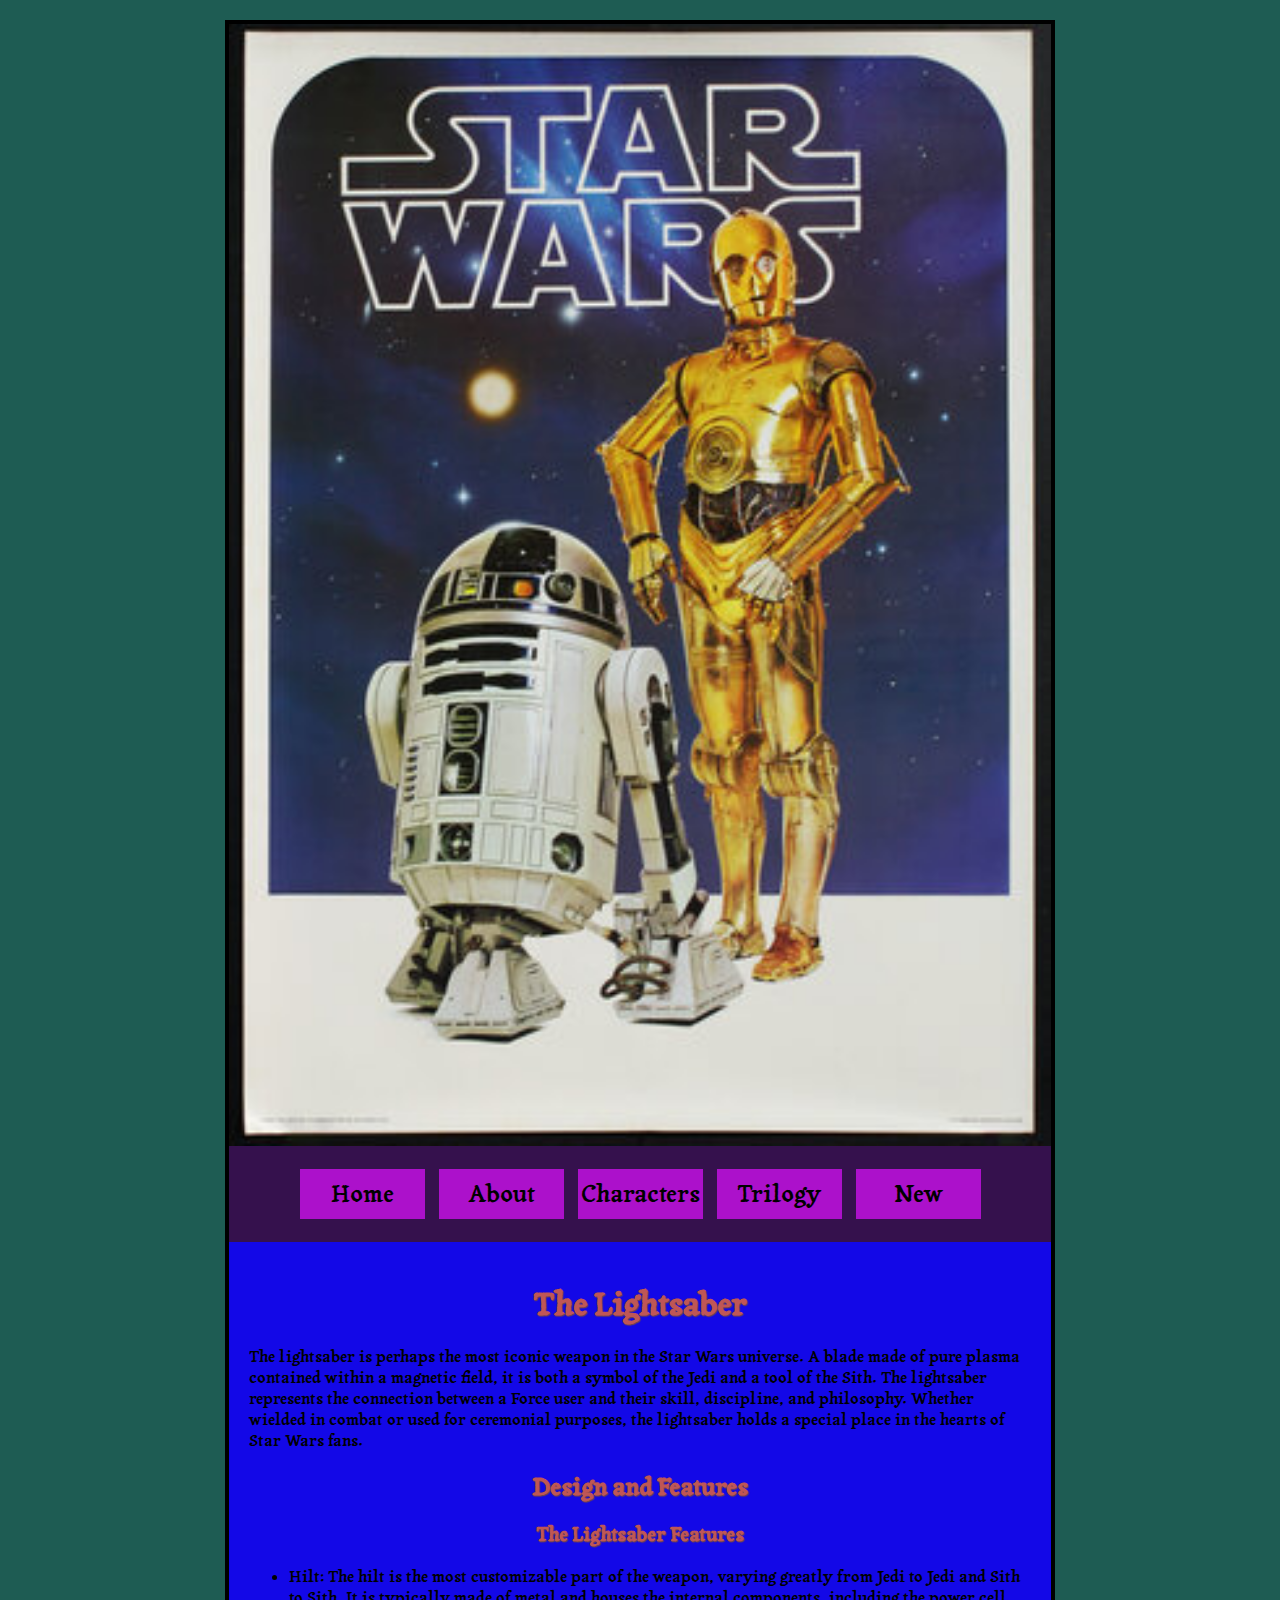
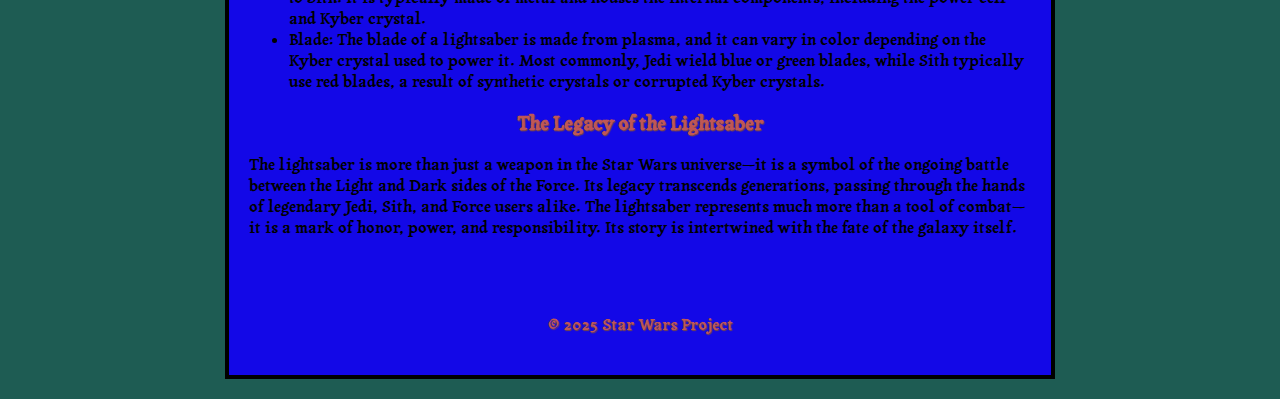
<file: responsive/about.html>
<!DOCTYPE html>
<html lang="en">
<head>
    <meta charset="UTF-8">
    <meta name="viewport" content="width=device-width, initial-scale=1.0">
    <title>Star Wars</title>
    <link rel="preconnect" href="https://fonts.googleapis.com">
<link rel="preconnect" href="https://fonts.gstatic.com" crossorigin>
<link href="https://fonts.googleapis.com/css2?family=Roboto:ital,wght@0,100..900;1,100..900&family=Tagesschrift&display=swap" rel="stylesheet">
    <link rel="stylesheet" href="css/styles.css">
    <link rel="icon" type="image/png" href="images/favicon.ico">
</head>
<body>
    <div id="container">
        <header>
            <img id="banner" src="images/SW4.jpg" alt="Star Wars Movie Poster">
        </header>
        <nav>
            <ul>
                <li> <a href="index.html">Home</a></li>
                <li><a href="about.html">About</a></li>
                <li><a href="charecters.html">Characters</a></li>
                <li><a href="trilogy.html">Trilogy</a></li>
                <li><a href="5.html">New</a></li>
            </ul>
        </nav>
        <main>
            <h1 class="heading_style">The Lightsaber</h1>
            <p>The lightsaber is perhaps the most iconic weapon in the Star Wars universe. 
                A blade made of pure plasma contained within a magnetic field, it is both a symbol of the Jedi and a tool of the Sith. 
                The lightsaber represents the connection between a Force user and their skill, discipline, and philosophy. 
                Whether wielded in combat or used for ceremonial purposes, the lightsaber holds a special place in the hearts of Star Wars fans.</p>
            <h2 class="heading_style">Design and Features</h2>
            <h3 class="heading_style">The Lightsaber Features</h3>
            <ul>
                <li>Hilt: The hilt is the most customizable part of the weapon, varying greatly from Jedi to Jedi and Sith to Sith. 
                    It is typically made of metal and houses the internal components, including the power cell and Kyber crystal.</li>
                <li>Blade: The blade of a lightsaber is made from plasma, and it can vary in color depending on the Kyber crystal used to power it. 
                    Most commonly, Jedi wield blue or green blades, while Sith typically use red blades, a result of synthetic crystals or corrupted Kyber crystals.</li>
            </ul>
            <hr>
            <h3 class="heading_style">The Legacy of the Lightsaber</h3>
            <p>The lightsaber is more than just a weapon in the Star Wars universe—it is a symbol of the ongoing battle between the Light and Dark sides of the Force. 
                Its legacy transcends generations, passing through the hands of legendary Jedi, Sith, and Force users alike. 
                The lightsaber represents much more than a tool of combat—it is a mark of honor, power, and responsibility. Its story is intertwined with the fate of the galaxy itself.</p>
            <hr>
            </main>
        <footer>&copy; 2025 Star Wars Project</footer>
    </div>
</body>

</html>
</file>
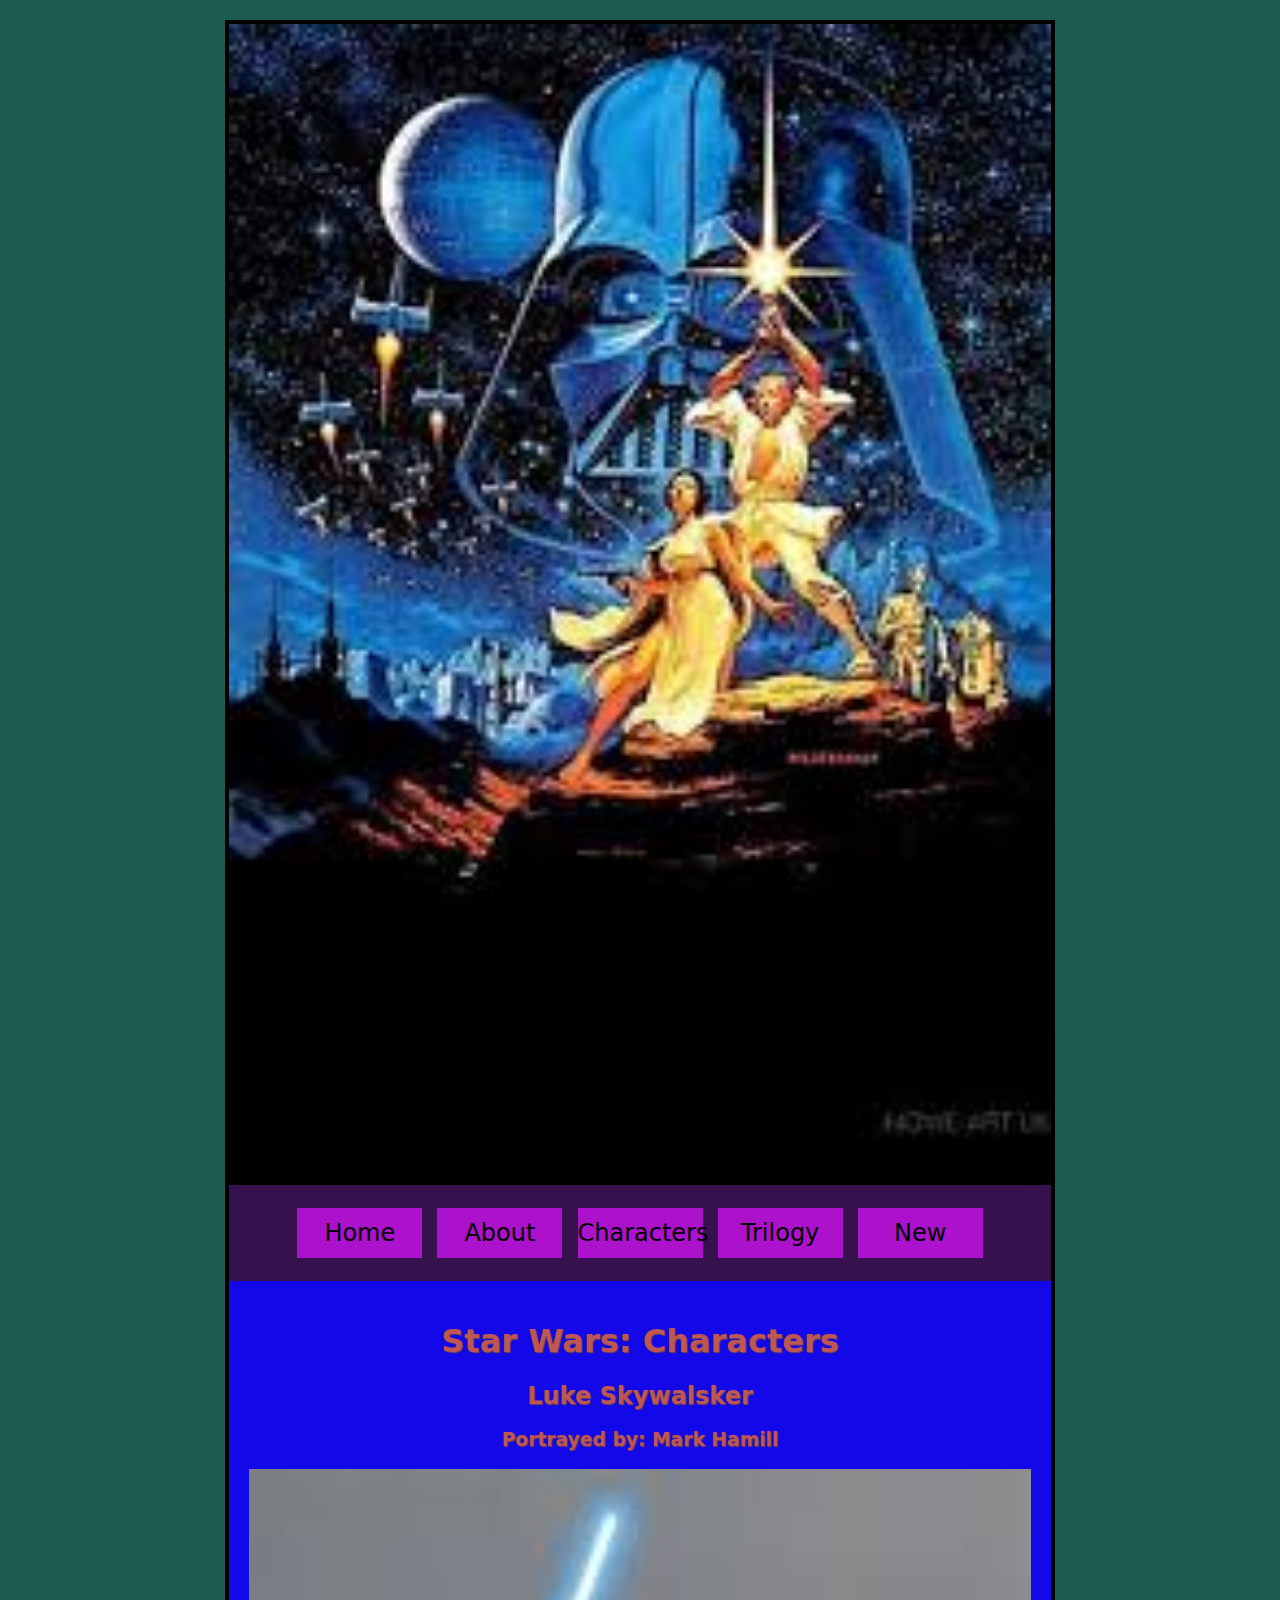
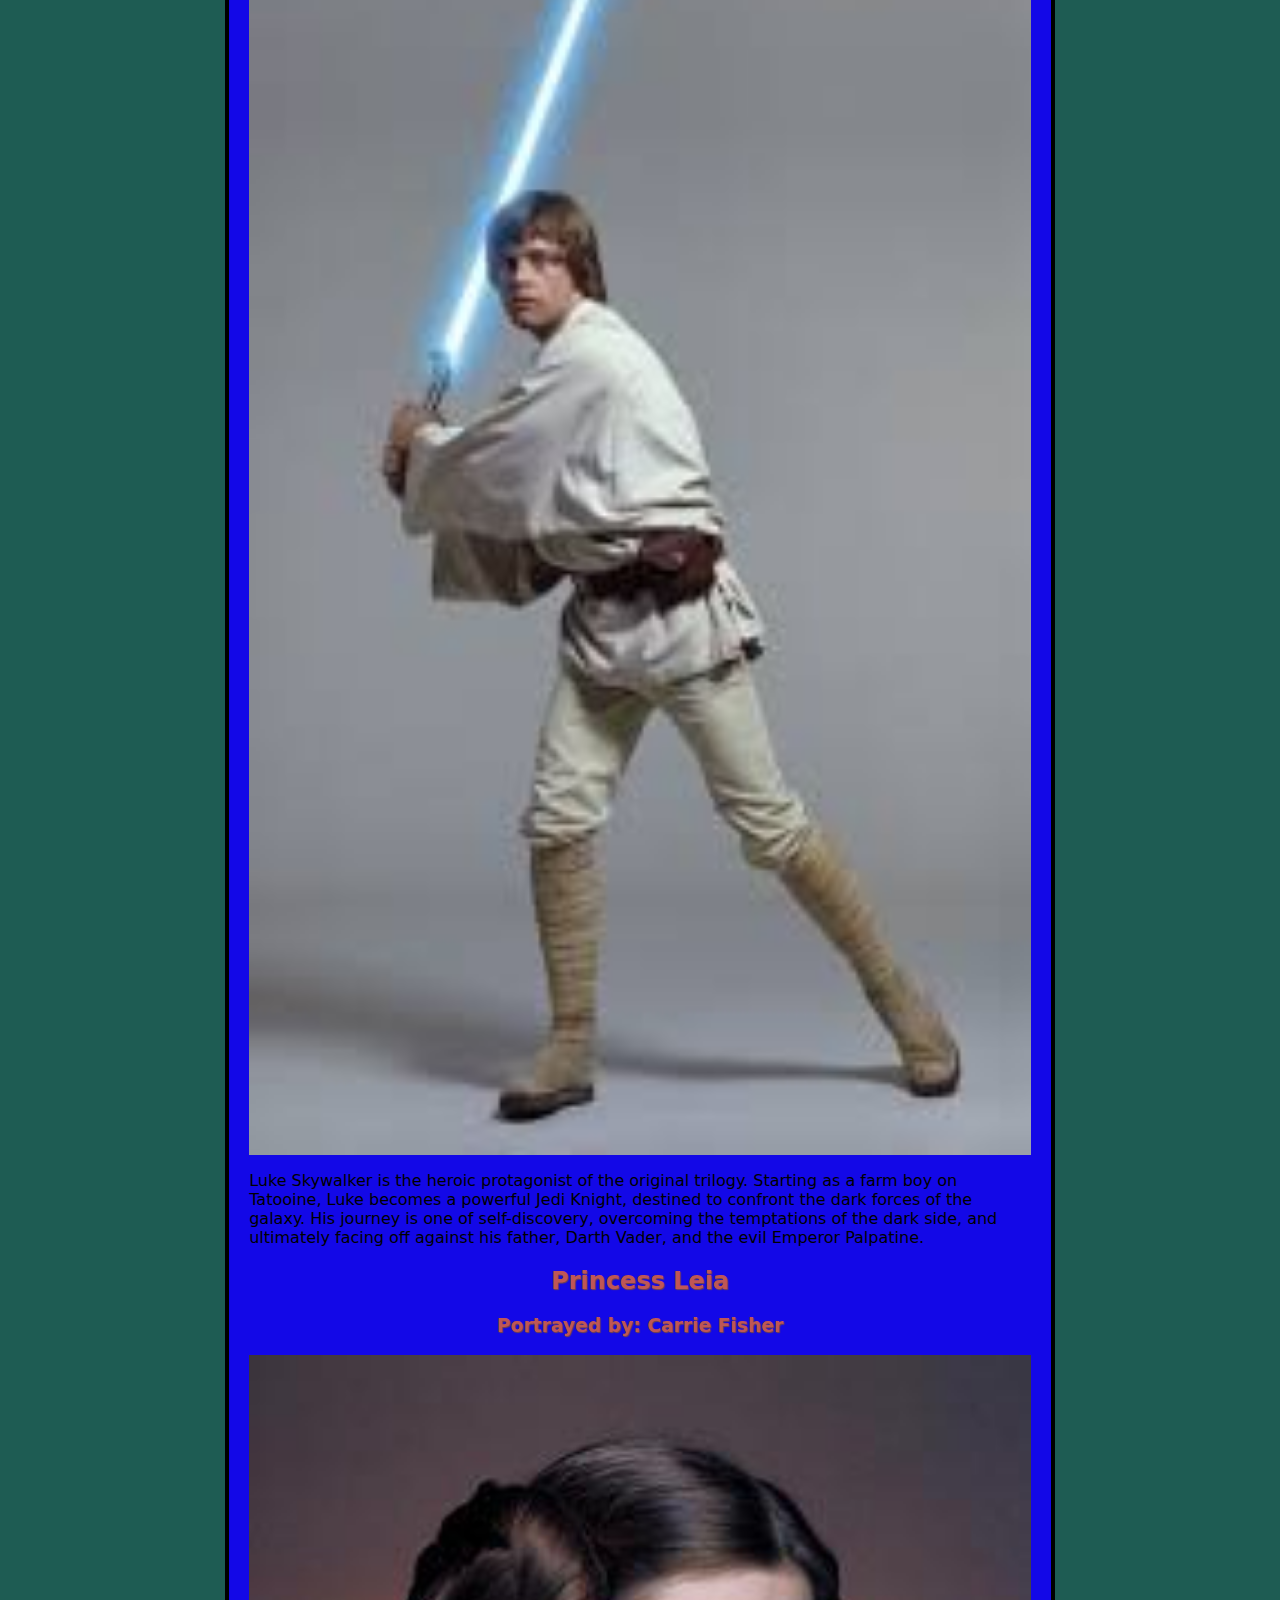
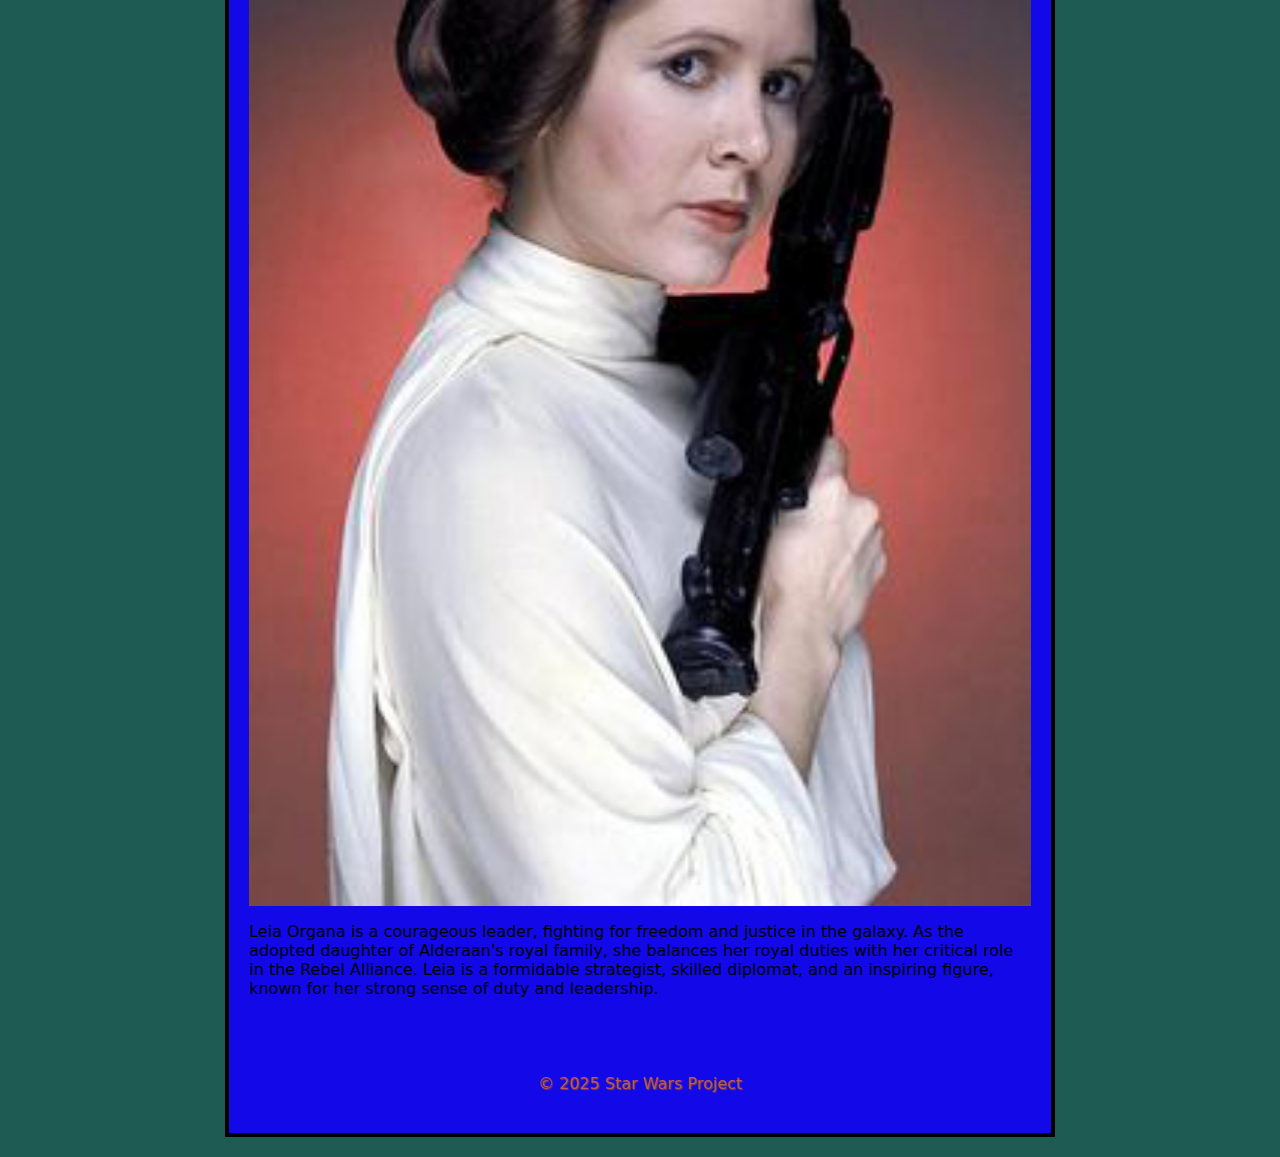
<file: responsive/charecters.html>
<!DOCTYPE html>
<html lang="en">
<head>
    <meta charset="UTF-8">
    <meta name="viewport" content="width=device-width, initial-scale=1.0">
    <title>Star Wars: Characters</title>
    <link rel="stylesheet" href="css/styles.css">
</head>
<body>
   <div id="container">
    <header>
        <img id="banner" src="images/SW2.jpg" alt="Star Wars Header">
    </header>
    <nav>
        <ul>
            <li> <a href="index.html">Home</a></li>
            <li><a href="about.html">About</a></li>
            <li><a href="charecters.html">Characters</a></li>
            <li><a href="trilogy.html">Trilogy</a></li>
            <li><a href="5.html">New</a></li>
        </ul>
    </nav>
    <main>
        <h1 class="heading_style">Star Wars: Characters</h1>

        <h2 class="heading_style">Luke Skywalsker</h2>

        <h3 class="heading_style">Portrayed by: Mark Hamill</h3>

        <img src="images/Luke.jpeg" alt="Luke Skywalker">

        <p>Luke Skywalker is the heroic protagonist of the original trilogy. 
            Starting as a farm boy on Tatooine, Luke becomes a powerful Jedi Knight, 
            destined to confront the dark forces of the galaxy. His journey is one of self-discovery, 
            overcoming the temptations of the dark side, and ultimately facing off against his father, Darth Vader, 
            and the evil Emperor Palpatine.</p>

            <hr>

            <h2 class="heading_style">Princess Leia</h2>
            <h3 class="heading_style">Portrayed by: Carrie Fisher</h3>

             <img src="images/Leia.jpg" alt="Princess Leia">

            <p>Leia Organa is a courageous leader, fighting for freedom and justice in the galaxy. 
                As the adopted daughter of Alderaan's royal family, she balances her royal duties 
                with her critical role in the Rebel Alliance. 
                Leia is a formidable strategist, skilled diplomat, and an inspiring figure, 
                known for her strong sense of duty and leadership.</p>
    </main>
    <hr>
    <footer>&copy; 2025 Star Wars Project </footer>

    </div>

</body>

</html>
</file>
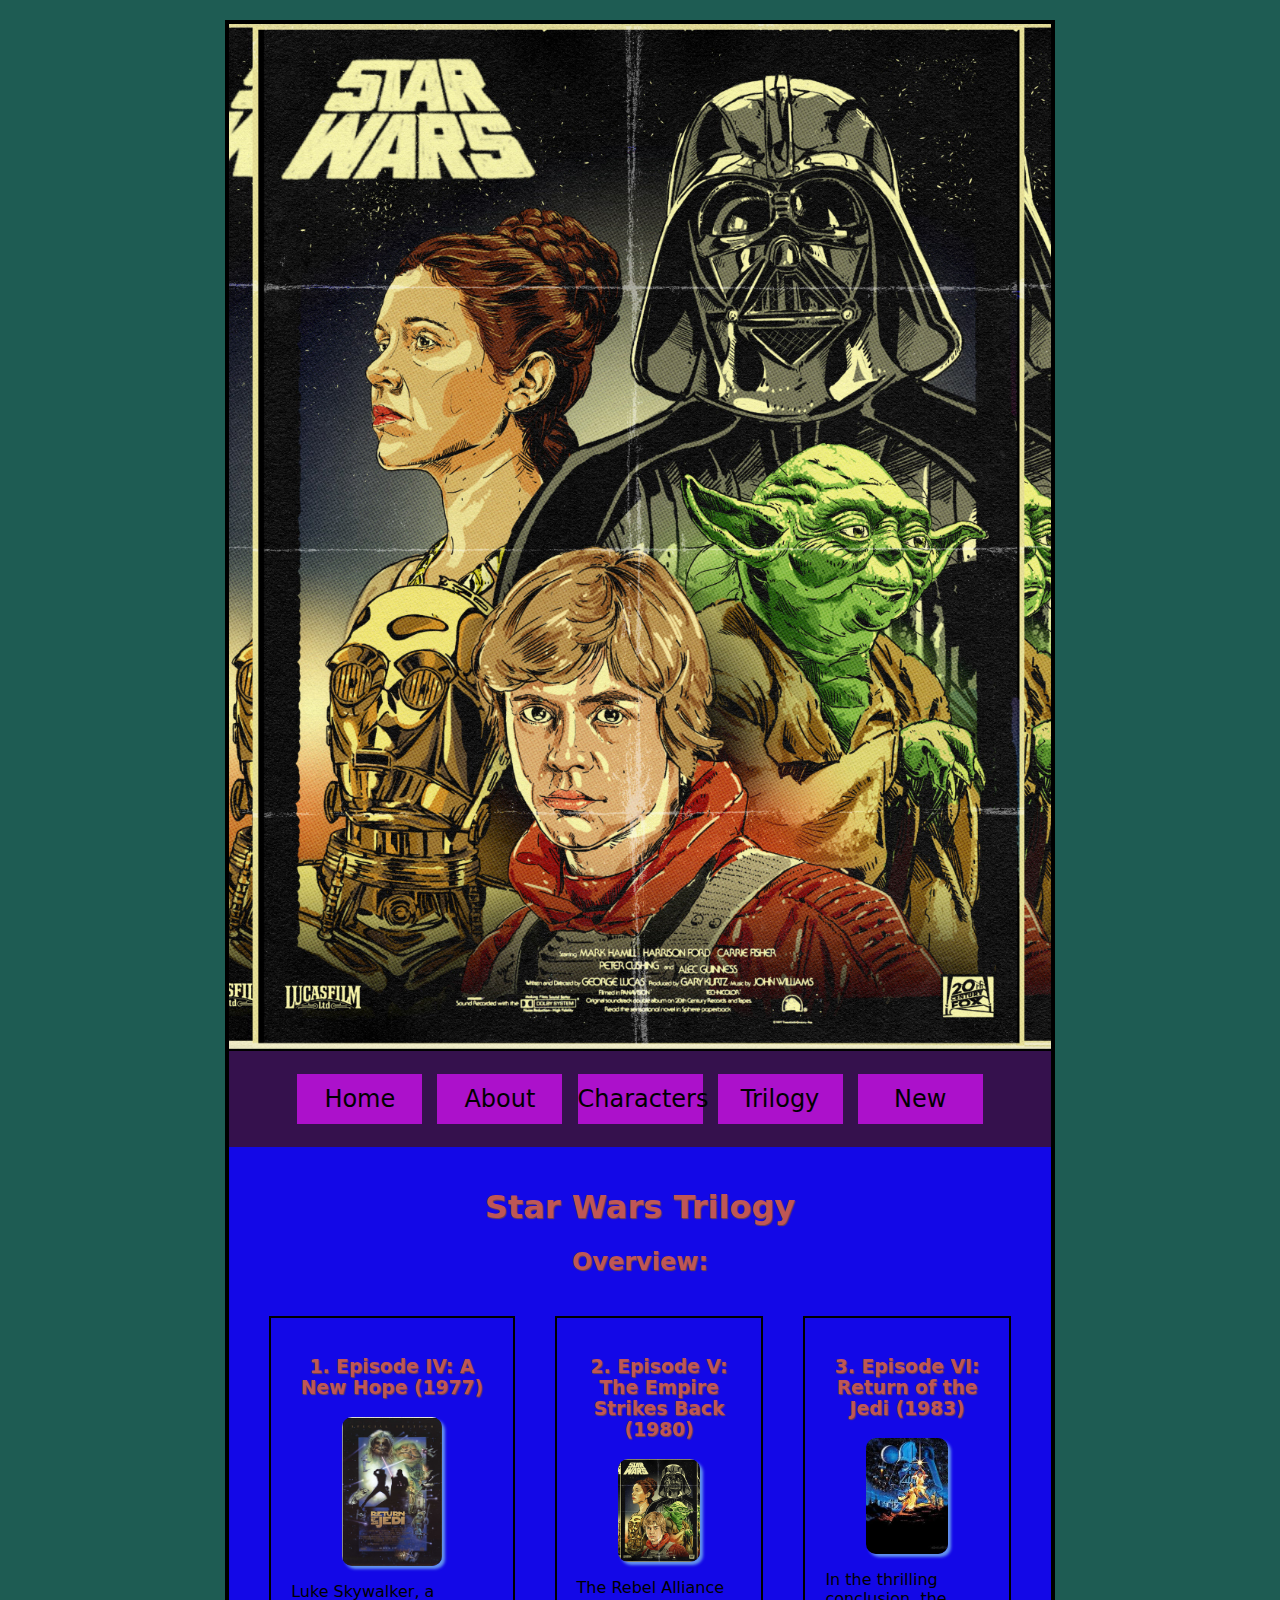
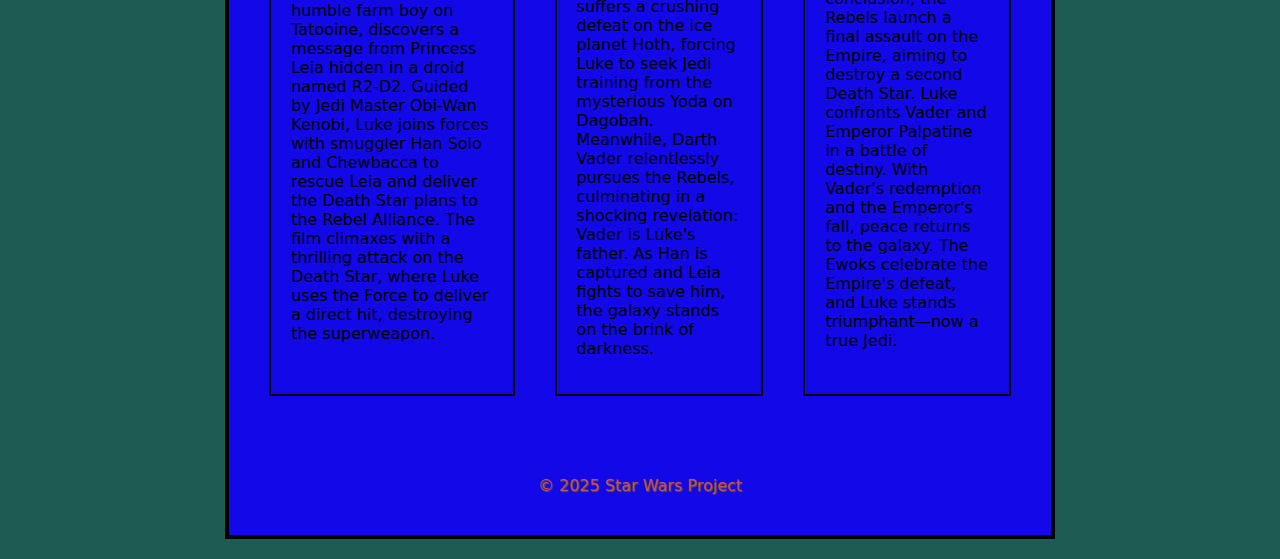
<file: responsive/New.html>
<!DOCTYPE html>
<html lang="en">
<head>
    <meta charset="UTF-8">
    <meta name="viewport" content="width=device-width, initial-scale=1.0">
    <title>Star Wars: Trilogy</title>
    <link rel="stylesheet" href="css/styles.css">
    <link rel="icon" type="image/png" href="images/favicon.ico">
</head>
<body>
   <div id="container">
    <header>
        <img id="banner" src="images/SW1.jpg" alt="Star Wars Header">
    </header>
    <nav>
        <ul>
            <li> <a href="index.html">Home</a></li>
            <li><a href="about.html">About</a></li>
            <li><a href="charecters.html">Characters</a></li>
            <li><a href="trilogy.html">Trilogy</a></li>
            <li><a href="5.html">New</a></li>
        
        </ul>
    </nav>
    <main>
         <h1>Star Wars Trilogy</h1>

         <h2>Overview:</h2>
         <hr>
         <section id="multi_col">
            <div class="col">
               <h3>1. Episode IV: A New Hope (1977)</h3>
         <img class="movie_post" src="images/SW3.jpg" alt="StarWarsNewHope">
         <p>Luke Skywalker, a humble farm boy on Tatooine, discovers a message from Princess Leia hidden
             in a droid named R2-D2. Guided by Jedi Master Obi-Wan Kenobi, Luke joins forces with smuggler 
             Han Solo and Chewbacca to rescue Leia and deliver the Death Star plans to the Rebel Alliance. 
             The film climaxes with a thrilling attack on the Death Star,
             where Luke uses the Force to deliver a direct hit, destroying the superweapon.</p>  
            </div>
            <hr>
             <div class="col">
               <h3>2. Episode V: The Empire Strikes Back (1980)</h3>   
          <img class="movie_post" src="images/SW1.jpg" alt="EpisodeV:TheEmpireStrikesBack1980">
          <p>The Rebel Alliance suffers a crushing defeat on the ice planet Hoth, forcing Luke to seek 
            Jedi training from the mysterious Yoda on Dagobah. Meanwhile, Darth Vader relentlessly pursues the Rebels, 
            culminating in a shocking revelation: Vader is Luke's father. 
            As Han is captured and Leia fights to save him, the galaxy stands on the brink of darkness.</p> 
             </div>
             <hr>
            <div class="col">
              <h3>3. Episode VI: Return of the Jedi (1983)</h3>
            <img class="movie_post" src="images/SW2.jpg" alt="EpisodeVI:ReturnoftheJedi1983">
            <p>In the thrilling conclusion, the Rebels launch a final assault on the Empire, aiming to destroy a second Death Star. 
                Luke confronts Vader and Emperor Palpatine in a battle of destiny. With Vader's redemption and the Emperor's fall, 
                peace returns to the galaxy. 
                The Ewoks celebrate the Empire's defeat, and Luke stands triumphant—now a true Jedi.</p>  
            </div>
             
         </section>

        
            
            
              

               


    </main>
    <hr>
    <footer> &copy; 2025 Star Wars Project </footer>
   </div> 
</body>
</html>
</file>
<file: adv_css/css/styles.css>
body{
    background-color: brown;
}

#container {
    background-color: beige;
    width: 65%;
    margin: 20px auto;
    border: 2px solid black;
    padding: 20px;
}

#banner {
    width: 100%;
}

#col1 {
    width: 50%;
    border: 2px solid black;
    margin: 20px;
    padding: 20px;
} 

#col2 {
    width: 50%;
    border: 2px solid black;
    margin: 20px;
    padding: 20px;
}

.heading_style {
    text-shadow: 2px 1px 2px #cb2626;
}

.movie_post {
    width: 40%;
}

img {
    display: block;
    margin: 0 auto;
    width: 100%;
}

nav  {
    text-align: center;
    margin: 20px 0;
    background-color: aqua;
    padding: 5px;
}

nav ul {
    list-style-type: none;
    padding: 0;
}

nav li {
    display: inline-block;
}

nav li a {
    display: block;
    color: white;
    font-size: 24px;
    font-weight: bold;
    text-decoration: none;
    margin: 0 20px;
    width: 125px;
    height: 40px;
    line-height: 40px;
}

nav a:hover {
    background-color: rgb(156, 24, 121);
    color: black;
}



#two_col {
    display: flex;
}

h1, 
h2, 
h3, 
footer {
    text-align: center;
}
</file>
<file: HTML5_intro_to_css/css/styles.css>
body{
    background-color: brown;
}

#container {
    background-color: beige;
    width: 1200px;
    margin: 20px auto;
    border: 2px solid black;
    padding: 20px;
}

img {
    display: block;
    margin: 0 auto;
    width: 1000px;
}

nav  {
    text-align: center;
    margin: 20px 0;
}

nav a {
    font-size: 24px;
    color: black;
    margin: 0 20px;
    font-weight: bold;

}

nav a:hover {
    text-decoration: none;
}

h1, 
h2, 
h3, 
footer {
    text-align: center;
}
</file>
<file: responsive/css/styles.css>
/* Global Styles */
 
body {
    background-color: #1e5c53;
    font-family: "Tagesschrift", system-ui;
}

img {
    display: block;
    margin: 0 auto;
    width: 100%;
}

#container {
    background-color: #1308e7;
}

/* Mobile Styles */

@media (min-width: 320px) {
    nav {
        background-color:rgb(53, 17, 77);
        padding: 5px;
        margin-top: 10px;
        text-align: center;
    }

    nav ul {
        list-style-type: none;
        padding: 0;
    }

    nav li {
        display: block;
    }

    nav li a {
        display: block;
        height: 40px;
        line-height: 40px;
        background-color: rgb(143, 15, 79);
        color: black;
        font-size: 24px;
        text-decoration: none;
        margin-top: 5px;
    }

    nav li a:hover {
        background-color: blue;
    } 

    main {
        padding: 20px;
    }

    h1, 
    h2, 
    h3 {
        text-align: center;
        color: #BF5656;
        text-shadow: 1px 1px 1px #784846;
        font-family: "Tagesschrift", system-ui;
    }

    footer {
        text-align: center;
        padding: 40px;
        color: #BF5656;
        text-shadow: 1px 1px 1px #784846;
    }
}

/* Tablet Styles */

@media (min-width: 768px) {
    nav li {
        display: inline-block;
    }

    nav li a {
        width: 125px;
        height: 50px;
        line-height: 50px;
        margin: 5px;
    }

    .movie_post {
        width: 50%;
        border-radius: 10px;
        box-shadow: 3px 3px 3px cornflowerblue;
    }

}

/* Desktop Styles*/

@media (min-width: 1024px) {
    #container {
        width: 65%;
        margin: 20px auto;
        border: 4px solid black;
        border-radius: 20 px;
    }
   
    nav {
        padding: 2px;
        margin: 0;
    }

    nav li a {
        background-color: rgb(172, 17, 203);
    }

    hr {
        display: none;
    }

    #multi_col {
        display: flex;
    }

    .col {
        margin: 20px;
        padding: 20px; 
        border: 2px solid black;
    }
}
</file>
